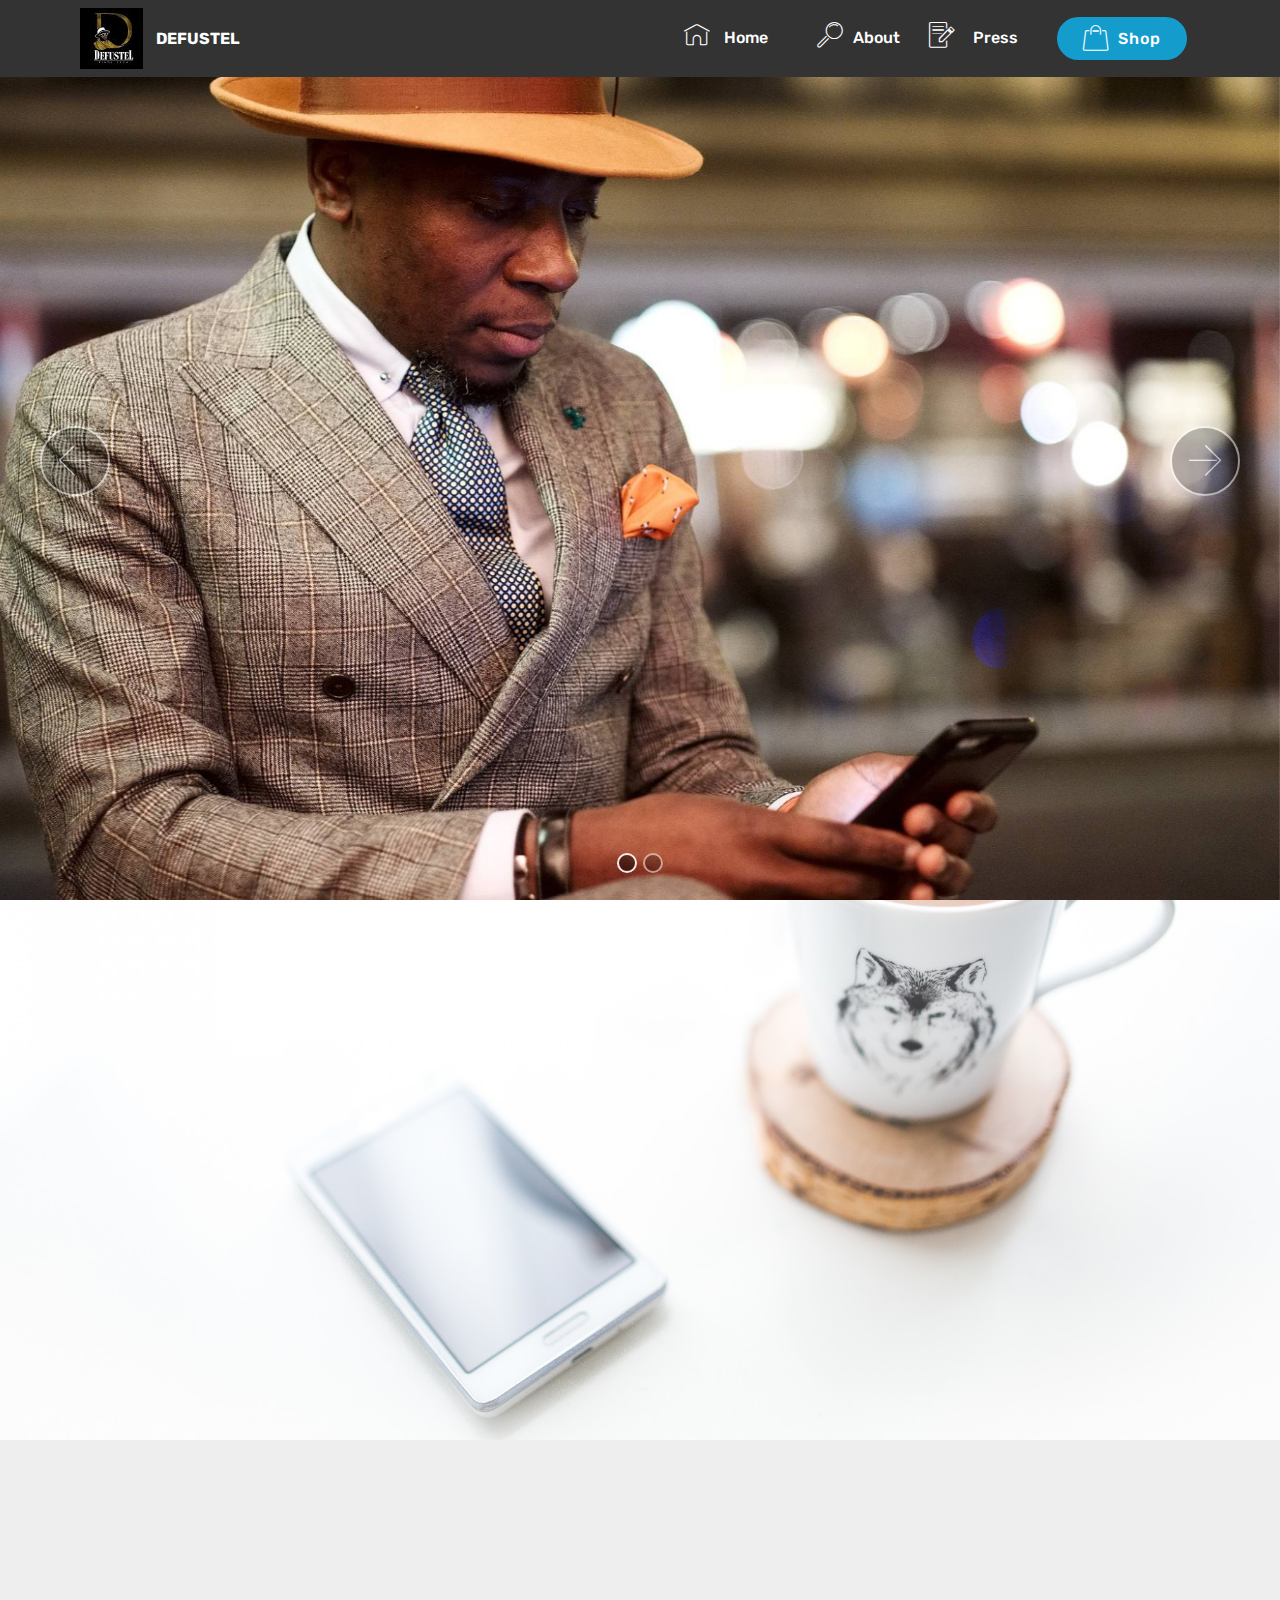
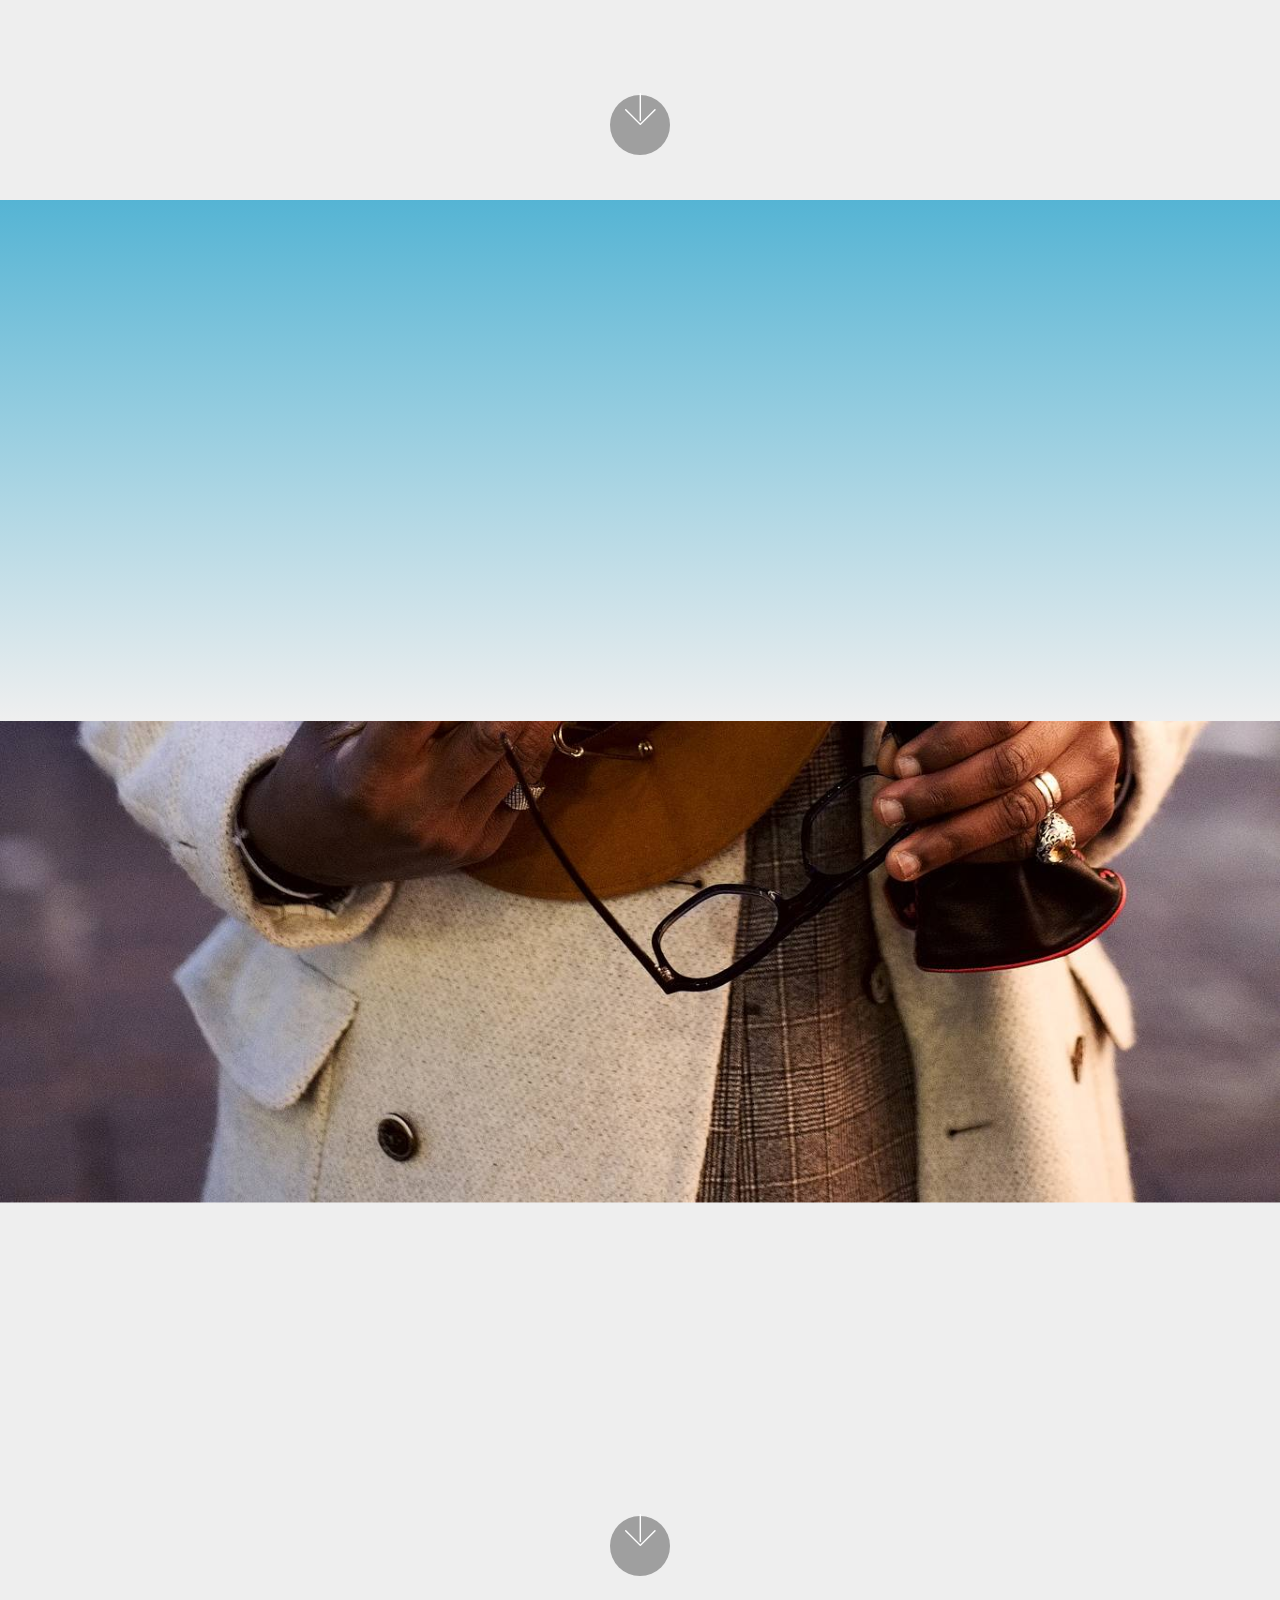
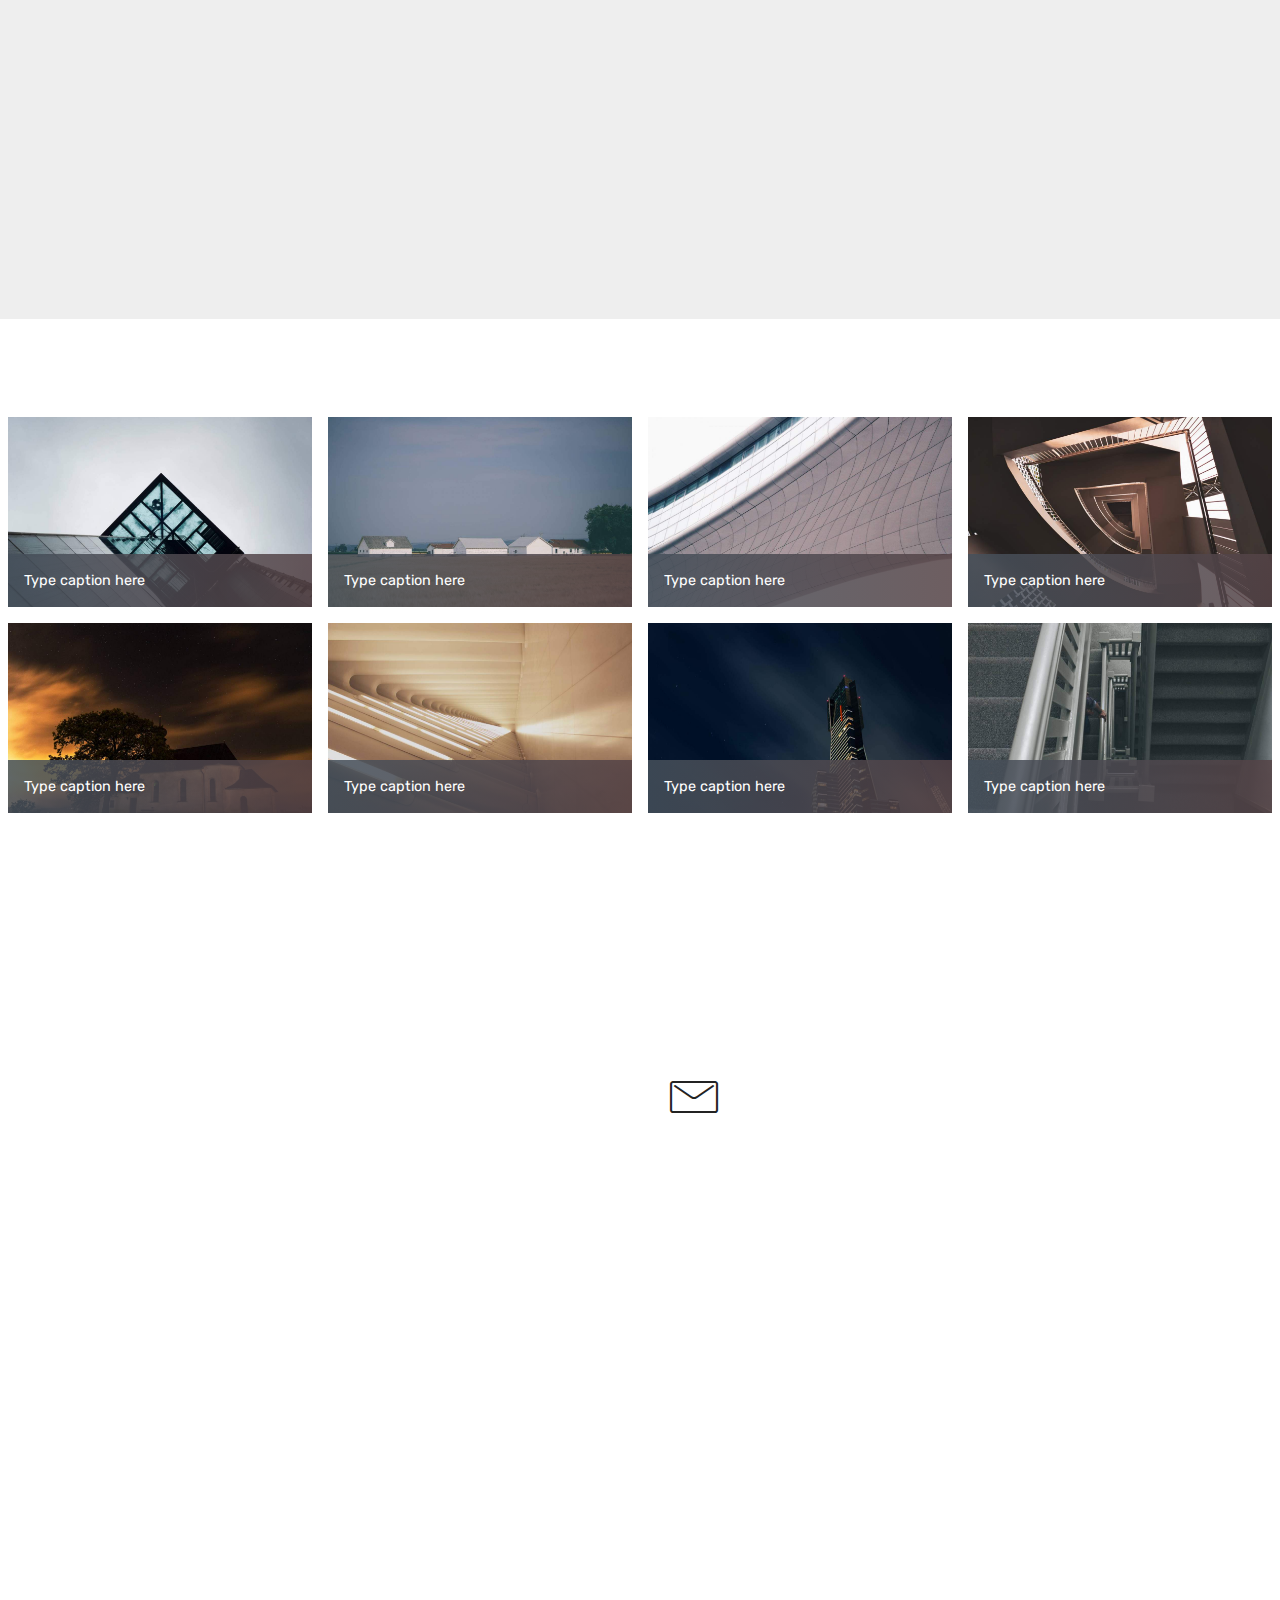
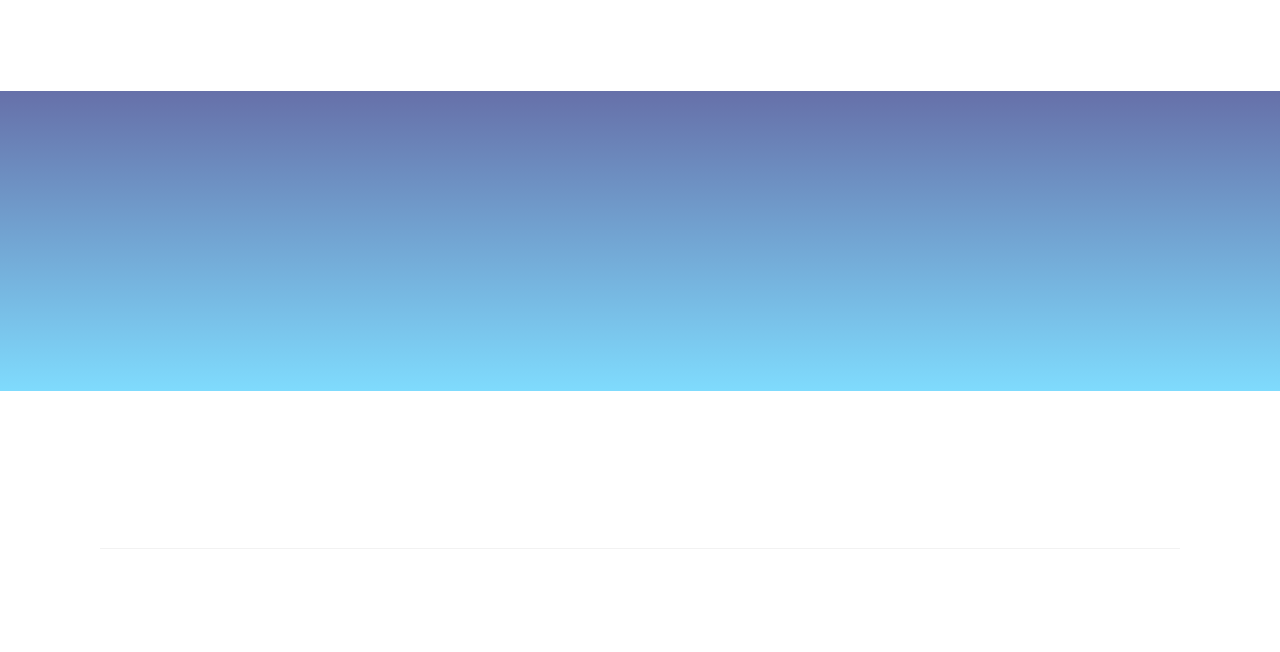
<file: index.html>
<!DOCTYPE html>
<html>
<head>
  <!-- Site made with Mobirise Website Builder v4.3.0, https://mobirise.com -->
  <meta charset="UTF-8">
  <meta http-equiv="X-UA-Compatible" content="IE=edge">
  <meta name="generator" content="Mobirise v4.3.0, mobirise.com">
  <meta name="viewport" content="width=device-width, initial-scale=1">
  <link rel="shortcut icon" href="assets/images/hqdefault2-98x94.jpg" type="image/x-icon">
  <meta name="description" content="">
  <title>Home</title>
  <link rel="stylesheet" href="assets/web/assets/mobirise-icons/mobirise-icons.css">
  <link rel="stylesheet" href="assets/tether/tether.min.css">
  <link rel="stylesheet" href="assets/bootstrap/css/bootstrap.min.css">
  <link rel="stylesheet" href="assets/bootstrap/css/bootstrap-grid.min.css">
  <link rel="stylesheet" href="assets/bootstrap/css/bootstrap-reboot.min.css">
  <link rel="stylesheet" href="assets/shopping-cart/minicart-theme.css">
  <link rel="stylesheet" href="assets/dropdown/css/style.css">
  <link rel="stylesheet" href="assets/animate.css/animate.min.css">
  <link rel="stylesheet" href="assets/socicon/css/styles.css">
  <link rel="stylesheet" href="assets/theme/css/style.css">
  <link rel="stylesheet" href="assets/mobirise-gallery/style.css">
  <link rel="stylesheet" href="assets/mobirise/css/mbr-additional.css" type="text/css">
  
  
  
</head>
<body>
<script>var shopcartSettings = {"shopcart_top_offset":120,"side_offset":20,"site_width":1150,"shopcart_icon_color":"#FFFFFF","shopcart_back_color":"#000000","shopcart_icon_size":30,"sc_count_color":"#FFFFFF","sc_count_back_color":"#F97352","sc_count_size":12,"checkout_button":"Check Out with"};</script>
<section class="menu cid-qwgPpcxnY7" once="menu" id="menu1-0" data-rv-view="936">

    

    <nav class="navbar navbar-expand beta-menu navbar-dropdown align-items-center navbar-fixed-top navbar-toggleable-sm">
        <button class="navbar-toggler navbar-toggler-right" type="button" data-toggle="collapse" data-target="#navbarSupportedContent" aria-controls="navbarSupportedContent" aria-expanded="false" aria-label="Toggle navigation">
            <div class="hamburger">
                <span></span>
                <span></span>
                <span></span>
                <span></span>
            </div>
        </button>
        <div class="menu-logo">
            <div class="navbar-brand">
                <span class="navbar-logo">
                    <a href="https://defustel.com">
                         <img src="assets/images/hqdefault2-98x94.jpg" alt="Defustel" title="" media-simple="true" style="height: 3.8rem;">
                    </a>
                </span>
                <span class="navbar-caption-wrap"><a class="navbar-caption text-white display-4" href="index.html#slider1-a">DEFUSTEL</a></span>
            </div>
        </div>
        <div class="collapse navbar-collapse" id="navbarSupportedContent">
            <ul class="navbar-nav nav-dropdown" data-app-modern-menu="true"><li class="nav-item">
                    <a class="nav-link link text-white display-4" href="https://defustel.com">
                        <span class="mbri-home mbr-iconfont mbr-iconfont-btn"></span>&nbsp;Home &nbsp; &nbsp; &nbsp;&nbsp;</a>
                </li><li class="nav-item"><a class="nav-link link text-white display-4" href="index.html#header9-b"><span class="mbri-search mbr-iconfont mbr-iconfont-btn"></span>About &nbsp;</a></li><li class="nav-item"><a class="nav-link link text-white display-4" href="https://mobirise.com"><span class="mbri-edit mbr-iconfont mbr-iconfont-btn"></span>
                        &nbsp;Press &nbsp; &nbsp;</a></li></ul>
            <div class="navbar-buttons mbr-section-btn"><a class="btn btn-sm btn-primary display-4" href="https://www.paypal.com/cgi-bin/webscr?business=salomonthiombiano%40gmail.com&cmd=_xclick&amount=1.0&item_name=Custom+Item&currency_code=USD"><span class="mbri-shopping-bag mbr-iconfont mbr-iconfont-btn"></span>
                    
                    Shop</a></div>
        </div>
    </nav>
</section>

<section class="engine"><a href="https://mobirise.co/n">bootstrap modal</a></section><section class="carousel slide cid-qwXkNGmD3G" data-interval="false" id="slider1-a" data-rv-view="938">

    

    <div class="full-screen"><div class="mbr-slider slide carousel" data-pause="true" data-keyboard="false" data-ride="carousel" data-interval="3000"><ol class="carousel-indicators"><li data-app-prevent-settings="" data-target="#slider1-a" class=" active" data-slide-to="0"></li><li data-app-prevent-settings="" data-target="#slider1-a" data-slide-to="1"></li></ol><div class="carousel-inner" role="listbox"><div class="carousel-item slider-fullscreen-image active" data-bg-video-slide="false" style="background-image: url(assets/images/alessandro-michelazzi-photography-night-102-2000x1276.jpg);"><div class="container container-slide"><div class="image_wrapper"><img src="assets/images/alessandro-michelazzi-photography-night-102-2000x1276.jpg"><div class="carousel-caption justify-content-center"><div class="col-10 align-right"></div></div></div></div></div><div class="carousel-item slider-fullscreen-image" data-bg-video-slide="false" style="background-image: url(assets/images/img-4909-2000x1333.jpg);"><div class="container container-slide"><div class="image_wrapper"><img src="assets/images/img-4909-2000x1333.jpg"><div class="carousel-caption justify-content-center"><div class="col-10 align-center"></div></div></div></div></div></div><a data-app-prevent-settings="" class="carousel-control carousel-control-prev" role="button" data-slide="prev" href="#slider1-a"><span aria-hidden="true" class="mbri-left mbr-iconfont"></span><span class="sr-only">Previous</span></a><a data-app-prevent-settings="" class="carousel-control carousel-control-next" role="button" data-slide="next" href="#slider1-a"><span aria-hidden="true" class="mbri-right mbr-iconfont"></span><span class="sr-only">Next</span></a></div></div>

</section>

<section class="header9 cid-qwXmD8orbB mbr-fullscreen mbr-parallax-background" id="header9-b" data-rv-view="947">

    

    

    <div class="container">
        <div class="media-container-column mbr-white col-md-8">
            <h1 class="mbr-section-title align-left mbr-bold pb-3 mbr-fonts-style display-1">Our Story</h1>
            <h3 class="mbr-section-subtitle align-left mbr-light pb-3 mbr-fonts-style display-2">Egerie, Influencer, Designer</h3>
            <p class="mbr-text align-left pb-3 mbr-fonts-style display-5">Contrary to popular belief, Lorem Ipsum is not simply random text. It has roots in a piece of classical Latin literature from 45 BC, making it over 2000 years old. Richard McClintock, a Latin professor at Hampden-Sydney College in Virginia, looked up one of the more obscure Latin words, consectetur, from a Lorem Ipsum passage, and going through the cites of the word in classical literature, discovered the undoubtable source. Lorem Ipsum comes from sections 1.10.32 and 1.10.33 of "de Finibus Bonorum et Malorum" (The Extremes of Good and Evil) by Cicero, written in 45 BC. This book is a treatise on the theory of ethics, very popular during the Renaissance. The first line of Lorem Ipsum, "Lorem ipsum dolor sit amet..", comes from a line in section 1.10.32.</p>
            
        </div>
    </div>

    <div class="mbr-arrow hidden-sm-down" aria-hidden="true">
        <a href="#next">
            <i class="mbri-down mbr-iconfont"></i>
        </a>
    </div>
</section>

<section class="clients cid-qwXnYemloJ" id="clients-h" data-rv-view="950">
      

    
        <div class="container mb-5">
            <div class="media-container-row">
                <div class="col-12 align-center">
                    <h2 class="mbr-section-title pb-3 mbr-fonts-style display-2">
                        Our Partners</h2>
                    <h3 class="mbr-section-subtitle mbr-light mbr-fonts-style display-5">Below are our all the brands we have collaborated with</h3>
                </div>
            </div>
        </div>

    <div class="container">
        <div class="carousel slide" data-ride="carousel" role="listbox">
            <div class="carousel-inner" data-visible="5">
                
                
                
                
                
            <div class="carousel-item ">
                    <div class="media-container-row">
                        <div class="col-md-12">
                            <div class="wrap-img ">
                                <img src="assets/images/1.png" class="img-responsive clients-img" media-simple="true">
                            </div>
                        </div>
                    </div>
                </div><div class="carousel-item ">
                    <div class="media-container-row">
                        <div class="col-md-12">
                            <div class="wrap-img ">
                                <img src="assets/images/2.png" class="img-responsive clients-img" media-simple="true">
                            </div>
                        </div>
                    </div>
                </div><div class="carousel-item ">
                    <div class="media-container-row">
                        <div class="col-md-12">
                            <div class="wrap-img ">
                                <img src="assets/images/3.png" class="img-responsive clients-img" media-simple="true">
                            </div>
                        </div>
                    </div>
                </div><div class="carousel-item ">
                    <div class="media-container-row">
                        <div class="col-md-12">
                            <div class="wrap-img ">
                                <img src="assets/images/4.png" class="img-responsive clients-img" media-simple="true">
                            </div>
                        </div>
                    </div>
                </div><div class="carousel-item ">
                    <div class="media-container-row">
                        <div class="col-md-12">
                            <div class="wrap-img ">
                                <img src="assets/images/5.png" class="img-responsive clients-img" media-simple="true">
                            </div>
                        </div>
                    </div>
                </div></div>
            <div class="carousel-controls">
                <a data-app-prevent-settings="" class="carousel-control carousel-control-prev" role="button" data-slide="prev">
                    <span aria-hidden="true" class="mbri-left mbr-iconfont"></span>
                    <span class="sr-only">Previous</span>
                </a>
                <a data-app-prevent-settings="" class="carousel-control carousel-control-next" role="button" data-slide="next">
                    <span aria-hidden="true" class="mbri-right mbr-iconfont"></span>
                    <span class="sr-only">Next</span>
                </a>
            </div>
        </div>
    </div>
</section>

<section class="cid-qwXjl9pnL4 mbr-fullscreen mbr-parallax-background" id="header2-9" data-rv-view="964">

    

    

    <div class="container align-center">
        <div class="row justify-content-md-center">
            <div class="mbr-white col-md-10">
                <h1 class="mbr-section-title mbr-bold pb-3 mbr-fonts-style display-2">Visit&nbsp;<br>The Shop</h1>
                
                
                <div class="mbr-section-btn"><a class="btn btn-md btn-secondary display-4" href="page4.html">Our Shop</a></div>
            </div>
        </div>
    </div>
    <div class="mbr-arrow hidden-sm-down" aria-hidden="true">
        <a href="#next">
            <i class="mbri-down mbr-iconfont"></i>
        </a>
    </div>
</section>

<section class="mbr-section content5 cid-qwXqwveb31 mbr-parallax-background" id="content5-k" data-rv-view="967">

    

    

    <div class="container">
        <div class="media-container-row">
            <div class="title col-12 col-md-8">
                <h2 class="align-center mbr-bold mbr-white pb-3 mbr-fonts-style display-1">Press &amp; Accolades</h2>
                <h3 class="mbr-section-subtitle align-center mbr-light mbr-white pb-3 mbr-fonts-style display-5">
                    Defustel has graced the pages of many magazines, TVs and Books.</h3>
                
                
            </div>
        </div>
    </div>
</section>

<section class="mbr-gallery mbr-slider-carousel cid-qwXqkYYU7F" id="gallery1-j" data-rv-view="970">

    

    <div>
        <div><!-- Filter --><!-- Gallery --><div class="mbr-gallery-row"><div class="mbr-gallery-layout-default"><div><div><div class="mbr-gallery-item mbr-gallery-item--p1" data-video-url="false" data-tags="Awesome"><div href="#lb-gallery1-j" data-slide-to="0" data-toggle="modal"><img src="assets/images/gallery00.jpg" alt=""><span class="icon-focus"></span><span class="mbr-gallery-title mbr-fonts-style display-7">Type caption here</span></div></div><div class="mbr-gallery-item mbr-gallery-item--p1" data-video-url="false" data-tags="Responsive"><div href="#lb-gallery1-j" data-slide-to="1" data-toggle="modal"><img src="assets/images/gallery01.jpg" alt=""><span class="icon-focus"></span><span class="mbr-gallery-title mbr-fonts-style display-7">Type caption here</span></div></div><div class="mbr-gallery-item mbr-gallery-item--p1" data-video-url="false" data-tags="Creative"><div href="#lb-gallery1-j" data-slide-to="2" data-toggle="modal"><img src="assets/images/gallery02.jpg" alt=""><span class="icon-focus"></span><span class="mbr-gallery-title mbr-fonts-style display-7">Type caption here</span></div></div><div class="mbr-gallery-item mbr-gallery-item--p1" data-video-url="false" data-tags="Animated"><div href="#lb-gallery1-j" data-slide-to="3" data-toggle="modal"><img src="assets/images/gallery03.jpg" alt=""><span class="icon-focus"></span><span class="mbr-gallery-title mbr-fonts-style display-7">Type caption here</span></div></div><div class="mbr-gallery-item mbr-gallery-item--p1" data-video-url="false" data-tags="Awesome"><div href="#lb-gallery1-j" data-slide-to="4" data-toggle="modal"><img src="assets/images/gallery04.jpg" alt=""><span class="icon-focus"></span><span class="mbr-gallery-title mbr-fonts-style display-7">Type caption here</span></div></div><div class="mbr-gallery-item mbr-gallery-item--p1" data-video-url="false" data-tags="Awesome"><div href="#lb-gallery1-j" data-slide-to="5" data-toggle="modal"><img src="assets/images/gallery05.jpg" alt=""><span class="icon-focus"></span><span class="mbr-gallery-title mbr-fonts-style display-7">Type caption here</span></div></div><div class="mbr-gallery-item mbr-gallery-item--p1" data-video-url="false" data-tags="Responsive"><div href="#lb-gallery1-j" data-slide-to="6" data-toggle="modal"><img src="assets/images/gallery06.jpg" alt=""><span class="icon-focus"></span><span class="mbr-gallery-title mbr-fonts-style display-7">Type caption here</span></div></div><div class="mbr-gallery-item mbr-gallery-item--p1" data-video-url="false" data-tags="Animated"><div href="#lb-gallery1-j" data-slide-to="7" data-toggle="modal"><img src="assets/images/gallery07.jpg" alt=""><span class="icon-focus"></span><span class="mbr-gallery-title mbr-fonts-style display-7">Type caption here</span></div></div></div></div><div class="clearfix"></div></div></div><!-- Lightbox --><div data-app-prevent-settings="" class="mbr-slider modal fade carousel slide" tabindex="-1" data-keyboard="true" data-interval="false" id="lb-gallery1-j"><div class="modal-dialog"><div class="modal-content"><div class="modal-body"><div class="carousel-inner"><div class="carousel-item active"><img src="assets/images/gallery00.jpg" alt=""></div><div class="carousel-item"><img src="assets/images/gallery01.jpg" alt=""></div><div class="carousel-item"><img src="assets/images/gallery02.jpg" alt=""></div><div class="carousel-item"><img src="assets/images/gallery03.jpg" alt=""></div><div class="carousel-item"><img src="assets/images/gallery04.jpg" alt=""></div><div class="carousel-item"><img src="assets/images/gallery05.jpg" alt=""></div><div class="carousel-item"><img src="assets/images/gallery06.jpg" alt=""></div><div class="carousel-item"><img src="assets/images/gallery07.jpg" alt=""></div></div><a class="carousel-control carousel-control-prev" role="button" data-slide="prev" href="#lb-gallery1-j"><span class="mbri-left mbr-iconfont" aria-hidden="true"></span><span class="sr-only">Previous</span></a><a class="carousel-control carousel-control-next" role="button" data-slide="next" href="#lb-gallery1-j"><span class="mbri-right mbr-iconfont" aria-hidden="true"></span><span class="sr-only">Next</span></a><a class="close" href="#" role="button" data-dismiss="modal"><span class="sr-only">Close</span></a></div></div></div></div></div>
    </div>

</section>

<section class="mbr-section form4 cid-qwXnNgU4ty" id="form4-e" data-rv-view="1005">

    

    
    <div class="container">
        <div class="row">
            <div class="col-md-6">
                <div class="google-map"><iframe frameborder="0" style="border:0" src="https://www.google.com/maps/embed/v1/place?key=AIzaSyA0Dx_boXQiwvdz8sJHoYeZNVTdoWONYkU&amp;q=place_id:ChIJn6wOs6lZwokRLKy1iqRcoKw" allowfullscreen=""></iframe></div>
            </div>
            <div class="col-md-6">
                <h2 class="pb-3 align-left mbr-fonts-style display-2">
                    Drop a Line
                </h2>
                <div>
                    <div class="icon-block pb-3">
                        <span class="icon-block__icon">
                            <span class="mbri-letter mbr-iconfont" media-simple="true"></span>
                        </span>
                        <h4 class="icon-block__title align-left mbr-fonts-style display-5">
                            Don't hesitate to contact us
                        </h4>
                    </div>
                    <div class="icon-contacts pb-3">
                        <h5 class="align-left mbr-fonts-style display-7">
                            Ready for offers and cooperation
                        </h5>
                        <p class="mbr-text align-left mbr-fonts-style display-7">
                            Phone: +1 (0) 000 0000 001 <br>
                            Email: youremail@mail.com
                        </p>
                    </div>
                </div>
                <div data-form-type="formoid">
                    <div data-form-alert="" hidden="">
                        Thanks for filling out the form!
                    </div>
                    <form class="block mbr-form" action="https://mobirise.com/" method="post" data-form-title="Mobirise Form"><input type="hidden" data-form-email="true" value="Vc6/qds76KjECBg4CnK3RbYrnl07qidXnMS1/h0E4Ws6u5cmc+hchFKOQ7XY2kNFD1A9XwOmpH0/9J2m6BBE4ItTLhGmpr77L1kpBJ9GmOMk+K1n46Y9Bwp4/ztvEnjM">
                        <div class="row">
                            <div class="col-md-6 multi-horizontal" data-for="name">
                                <input type="text" class="form-control input" name="name" data-form-field="Name" placeholder="Your Name" required="" id="name-form4-e">
                            </div>
                            <div class="col-md-6 multi-horizontal" data-for="phone">
                                <input type="text" class="form-control input" name="phone" data-form-field="Phone" placeholder="Phone" required="" id="phone-form4-e">
                            </div>
                            <div class="col-md-12" data-for="email">
                                <input type="text" class="form-control input" name="email" data-form-field="Email" placeholder="Email" required="" id="email-form4-e">
                            </div>
                            <div class="col-md-12" data-for="message">
                                <textarea class="form-control input" name="message" rows="3" data-form-field="Message" placeholder="Message" style="resize:none" id="message-form4-e"></textarea>
                            </div>
                            <div class="input-group-btn col-md-12" style="margin-top: 10px;">
                                <button href="" type="submit" class="btn btn-primary btn-form display-4">SEND MESSAGE</button>
                            </div>
                        </div>
                    </form>
                </div>
            </div>
        </div>
    </div>
</section>

<section class="cid-qwXnTUKbab" id="social-buttons2-g" data-rv-view="1008">

    

    

    <div class="container">
        <div class="media-container-row">
            <div class="col-md-8 align-center">
                <h2 class="pb-3 mbr-fonts-style display-2">
                    FOLLOW US!
                </h2>
                <div class="social-list pl-0 mb-0">
                    <a href="https://twitter.com/ducdubois" target="_blank">
                        <span class="px-2 mbr-iconfont mbr-iconfont-social socicon-twitter socicon" media-simple="true"></span>
                    </a>
                    <a href="https://www.facebook.com/DefFashionStyle/" target="_blank">
                        <span class="px-2 mbr-iconfont mbr-iconfont-social socicon-facebook socicon" media-simple="true"></span>
                    </a>
                    <a href="https://instagram.com/defustel" target="_blank">
                        <span class="px-2 mbr-iconfont mbr-iconfont-social socicon-instagram socicon" media-simple="true"></span>
                    </a>
                    <a href="https://www.youtube.com/c/mobirise" target="_blank">
                        
                    </a>
                    <a href="https://plus.google.com/u/0/+Mobirise" target="_blank">
                        
                    </a>
                    <a href="https://www.behance.net/Mobirise" target="_blank">
                        
                    </a>
                </div>
            </div>
        </div>
    </div>
</section>

<section class="cid-qwXoMBwgKL" id="footer5-i" data-rv-view="1011">

    

    

    <div class="container">
        <div class="media-container-row">
            <div class="col-md-3">
                <div class="media-wrap">
                    <a href="https://defustel.com/">
                       <img src="assets/images/hqdefault-168x94.jpg" alt="defustel" title="defustel logo" media-simple="true">
                    </a>
                </div>
            </div>
            <div class="col-md-9">
                <p class="mbr-text align-right links mbr-fonts-style display-7">
                    <a href="#top" class="text-black">ABOUT</a> &nbsp;&nbsp;&nbsp;&nbsp;
<a href="index.html#gallery1-j" class="text-black">PRESS</a> &nbsp;&nbsp;&nbsp; &nbsp;<a href="index.html#form4-e" class="text-black">CONTACT</a>
                </p>
            </div>
        </div>
        <div class="footer-lower">
            <div class="media-container-row">
                <div class="col-md-12">
                    <hr>
                </div>
            </div>
            <div class="media-container-row mbr-white">
                <div class="col-md-6 copyright">
                    <p class="mbr-text mbr-fonts-style display-7">
                        © Copyright 2017 Defustel Njdoko - All Rights Reserved
                    </p>
                </div>
                <div class="col-md-6">
                    
                </div>
            </div>
        </div>
    </div>
</section>


  <script src="assets/web/assets/jquery/jquery.min.js"></script>
  <script src="assets/popper/popper.min.js"></script>
  <script src="assets/tether/tether.min.js"></script>
  <script src="assets/bootstrap/js/bootstrap.min.js"></script>
  <script src="assets/smooth-scroll/smooth-scroll.js"></script>
  <script src="assets/shopping-cart/minicart.js"></script>
  <script src="assets/shopping-cart/jquery.easing.min.js"></script>
  <script src="assets/shopping-cart/minicart-customizer.js"></script>
  <script src="assets/dropdown/js/script.min.js"></script>
  <script src="assets/touch-swipe/jquery.touch-swipe.min.js"></script>
  <script src="assets/viewport-checker/jquery.viewportchecker.js"></script>
  <script src="assets/jquery-mb-vimeo_player/jquery.mb.vimeo_player.js"></script>
  <script src="assets/social-likes/social-likes.js"></script>
  <script src="assets/bootstrap-carousel-swipe/bootstrap-carousel-swipe.js"></script>
  <script src="assets/jarallax/jarallax.min.js"></script>
  <script src="assets/masonry/masonry.pkgd.min.js"></script>
  <script src="assets/imagesloaded/imagesloaded.pkgd.min.js"></script>
  <script src="assets/jquery-mb-ytplayer/jquery.mb.ytplayer.min.js"></script>
  <script src="assets/theme/js/script.js"></script>
  <script src="assets/mobirise-gallery/player.min.js"></script>
  <script src="assets/mobirise-gallery/script.js"></script>
  <script src="assets/mobirise-slider-video/script.js"></script>
  <script src="assets/formoid/formoid.min.js"></script>
  
  
  <input name="animation" type="hidden">
  </body>
</html>
</file>
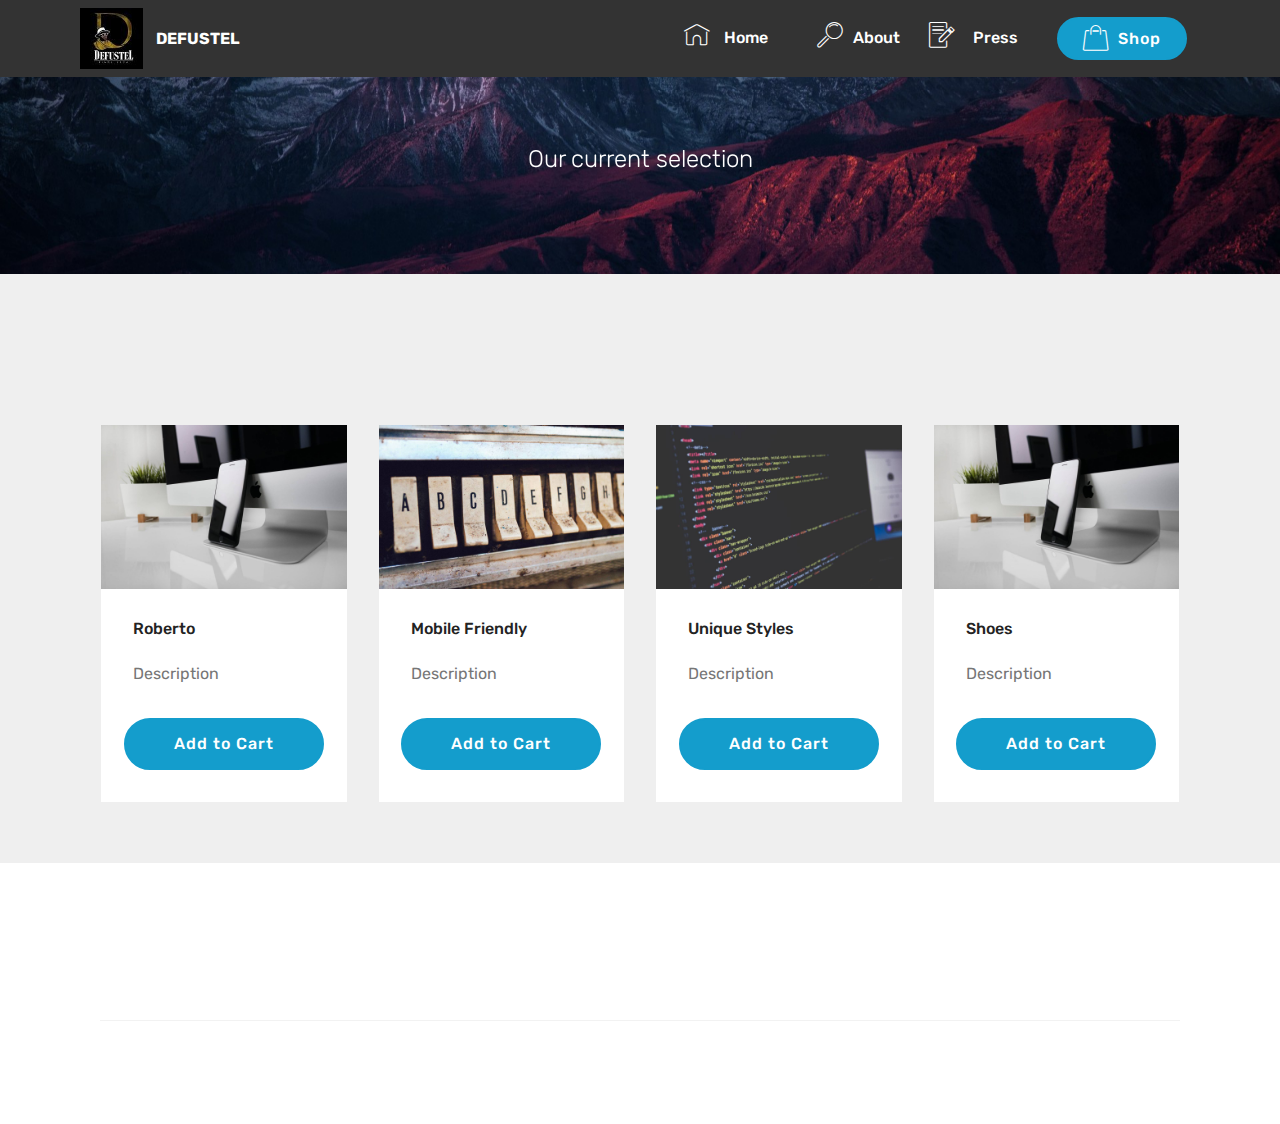
<file: page4.html>
<!DOCTYPE html>
<html>
<head>
  <!-- Site made with Mobirise Website Builder v4.3.0, https://mobirise.com -->
  <meta charset="UTF-8">
  <meta http-equiv="X-UA-Compatible" content="IE=edge">
  <meta name="generator" content="Mobirise v4.3.0, mobirise.com">
  <meta name="viewport" content="width=device-width, initial-scale=1">
  <link rel="shortcut icon" href="assets/images/hqdefault2-98x94.jpg" type="image/x-icon">
  <meta name="description" content="Web Builder Description">
  <title>Shop</title>
  <link rel="stylesheet" href="assets/web/assets/mobirise-icons/mobirise-icons.css">
  <link rel="stylesheet" href="assets/tether/tether.min.css">
  <link rel="stylesheet" href="assets/bootstrap/css/bootstrap.min.css">
  <link rel="stylesheet" href="assets/bootstrap/css/bootstrap-grid.min.css">
  <link rel="stylesheet" href="assets/bootstrap/css/bootstrap-reboot.min.css">
  <link rel="stylesheet" href="assets/shopping-cart/minicart-theme.css">
  <link rel="stylesheet" href="assets/socicon/css/styles.css">
  <link rel="stylesheet" href="assets/animate.css/animate.min.css">
  <link rel="stylesheet" href="assets/dropdown/css/style.css">
  <link rel="stylesheet" href="assets/theme/css/style.css">
  <link rel="stylesheet" href="assets/mobirise/css/mbr-additional.css" type="text/css">
  
  
  
</head>
<body>
<script>var shopcartSettings = {"shopcart_top_offset":120,"side_offset":20,"site_width":1150,"shopcart_icon_color":"#FFFFFF","shopcart_back_color":"#000000","shopcart_icon_size":30,"sc_count_color":"#FFFFFF","sc_count_back_color":"#F97352","sc_count_size":12,"checkout_button":"Check Out with"};</script>
<section class="menu cid-qwgPpcxnY7" once="menu" id="menu1-6" data-rv-view="1014">

    

    <nav class="navbar navbar-expand beta-menu navbar-dropdown align-items-center navbar-fixed-top navbar-toggleable-sm">
        <button class="navbar-toggler navbar-toggler-right" type="button" data-toggle="collapse" data-target="#navbarSupportedContent" aria-controls="navbarSupportedContent" aria-expanded="false" aria-label="Toggle navigation">
            <div class="hamburger">
                <span></span>
                <span></span>
                <span></span>
                <span></span>
            </div>
        </button>
        <div class="menu-logo">
            <div class="navbar-brand">
                <span class="navbar-logo">
                    <a href="https://defustel.com">
                         <img src="assets/images/hqdefault2-98x94.jpg" alt="Defustel" title="" media-simple="true" style="height: 3.8rem;">
                    </a>
                </span>
                <span class="navbar-caption-wrap"><a class="navbar-caption text-white display-4" href="index.html#slider1-a">DEFUSTEL</a></span>
            </div>
        </div>
        <div class="collapse navbar-collapse" id="navbarSupportedContent">
            <ul class="navbar-nav nav-dropdown" data-app-modern-menu="true"><li class="nav-item">
                    <a class="nav-link link text-white display-4" href="https://defustel.com">
                        <span class="mbri-home mbr-iconfont mbr-iconfont-btn"></span>&nbsp;Home &nbsp; &nbsp; &nbsp;&nbsp;</a>
                </li><li class="nav-item"><a class="nav-link link text-white display-4" href="index.html#header9-b"><span class="mbri-search mbr-iconfont mbr-iconfont-btn"></span>About &nbsp;</a></li><li class="nav-item"><a class="nav-link link text-white display-4" href="https://mobirise.com"><span class="mbri-edit mbr-iconfont mbr-iconfont-btn"></span>
                        &nbsp;Press &nbsp; &nbsp;</a></li></ul>
            <div class="navbar-buttons mbr-section-btn"><a class="btn btn-sm btn-primary display-4" href="https://www.paypal.com/cgi-bin/webscr?business=salomonthiombiano%40gmail.com&cmd=_xclick&amount=1.0&item_name=Custom+Item&currency_code=USD"><span class="mbri-shopping-bag mbr-iconfont mbr-iconfont-btn"></span>
                    
                    Shop</a></div>
        </div>
    </nav>
</section>

<section class="engine"><a href="https://mobirise.co/f">bootstrap builder</a></section><section class="mbr-section content5 cid-qwXs5yIeT7 mbr-parallax-background" id="content5-m" data-rv-view="1016">

    

    

    <div class="container">
        <div class="media-container-row">
            <div class="title col-12 col-md-8">
                <h2 class="align-center mbr-bold mbr-white pb-3 mbr-fonts-style display-1"></h2>
                <h3 class="mbr-section-subtitle align-center mbr-light mbr-white pb-3 mbr-fonts-style display-5">
                    Our current selection</h3>
                
                
            </div>
        </div>
    </div>
</section>

<section class="features3 cid-qwXrPV0gUI" id="features3-l" data-rv-view="1019">

    

    
    <div class="container">
        <div class="media-container-row">
            <div class="card p-3 col-12 col-md-6 col-lg-3">
                <div class="card-wrapper">
                    <div class="card-img">
                        <img src="assets/images/01.jpg" alt="Mobirise" media-simple="true">
                    </div>
                    <div class="card-box">
                        <h4 class="card-title mbr-fonts-style display-7">
                            Roberto</h4>
                        <p class="mbr-text mbr-fonts-style display-7">
                            Description</p>
                    </div>
                    <div class="mbr-section-btn text-center"><a href="https://www.paypal.com/cgi-bin/webscr?business=salomonthiombiano%40gmail.com&cmd=_cart&amount=100&item_name=Custom+Item&currency_code=USD" class="btn btn-primary display-4">
                            Add to Cart</a></div>
                </div>
            </div>

            <div class="card p-3 col-12 col-md-6 col-lg-3">
                <div class="card-wrapper">
                    <div class="card-img">
                        <img src="assets/images/02.jpg" alt="Mobirise" media-simple="true">
                    </div>
                    <div class="card-box">
                        <h4 class="card-title mbr-fonts-style display-7">
                            Mobile Friendly
                        </h4>
                        <p class="mbr-text mbr-fonts-style display-7">
                            Description</p>
                    </div>
                    <div class="mbr-section-btn text-center"><a href="https://www.paypal.com/cgi-bin/webscr?business=salomonthiombiano%40gmail.com&cmd=_cart&amount=1.0&item_name=Custom+Item&currency_code=USD" class="btn btn-primary display-4">
                            Add to Cart</a></div>
                </div>
            </div>

            <div class="card p-3 col-12 col-md-6 col-lg-3">
                <div class="card-wrapper">
                    <div class="card-img">
                        <img src="assets/images/03.jpg" alt="Mobirise" media-simple="true">
                    </div>
                    <div class="card-box">
                        <h4 class="card-title mbr-fonts-style display-7">
                            Unique Styles
                        </h4>
                        <p class="mbr-text mbr-fonts-style display-7">
                            Description</p>
                    </div>
                    <div class="mbr-section-btn text-center"><a href="https://www.paypal.com/cgi-bin/webscr?business=salomonthiombiano%40gmail.com&cmd=_cart&amount=1.0&item_name=Custom+Item&currency_code=USD" class="btn btn-primary display-4">Add to Cart</a></div>
                </div>
            </div>

            <div class="card p-3 col-12 col-md-6 col-lg-3">
                <div class="card-wrapper">
                    <div class="card-img">
                        <img src="assets/images/01.jpg" alt="Mobirise" media-simple="true">
                    </div>
                    <div class="card-box">
                        <h4 class="card-title mbr-fonts-style display-7">Shoes</h4>
                        <p class="mbr-text mbr-fonts-style display-7">
                           Description</p>
                    </div>
                    <div class="mbr-section-btn text-center"><a href="https://www.paypal.com/cgi-bin/webscr?business=salomonthiombiano%40gmail.com&cmd=_cart&amount=1.0&item_name=Custom+Item&currency_code=USD" class="btn btn-primary display-4">Add to Cart</a></div>
                </div>
            </div>
        </div>
    </div>
</section>

<section class="cid-qwXtWECHMN" id="footer5-n" data-rv-view="1022">

    

    

    <div class="container">
        <div class="media-container-row">
            <div class="col-md-3">
                <div class="media-wrap">
                    <a href="https://defustel.com/">
                       <img src="assets/images/hqdefault-168x94.jpg" alt="defustel" title="defustel logo" media-simple="true">
                    </a>
                </div>
            </div>
            <div class="col-md-9">
                <p class="mbr-text align-right links mbr-fonts-style display-7">
                    <a href="index.html#header9-b" class="text-black">ABOUT</a> &nbsp;&nbsp;&nbsp;&nbsp;
<a href="index.html#gallery1-j" class="text-black">PRESS</a> &nbsp;&nbsp;&nbsp;&nbsp;&nbsp;<a href="index.html#form4-e" class="text-black">CONTACT</a>
                </p>
            </div>
        </div>
        <div class="footer-lower">
            <div class="media-container-row">
                <div class="col-md-12">
                    <hr>
                </div>
            </div>
            <div class="media-container-row mbr-white">
                <div class="col-md-6 copyright">
                    <p class="mbr-text mbr-fonts-style display-7">
                        © Copyright 2017 Defustel Njdoko - All Rights Reserved
                    </p>
                </div>
                <div class="col-md-6">
                    
                </div>
            </div>
        </div>
    </div>
</section>


  <script src="assets/web/assets/jquery/jquery.min.js"></script>
  <script src="assets/popper/popper.min.js"></script>
  <script src="assets/tether/tether.min.js"></script>
  <script src="assets/bootstrap/js/bootstrap.min.js"></script>
  <script src="assets/smooth-scroll/smooth-scroll.js"></script>
  <script src="assets/shopping-cart/minicart.js"></script>
  <script src="assets/shopping-cart/jquery.easing.min.js"></script>
  <script src="assets/shopping-cart/minicart-customizer.js"></script>
  <script src="assets/touch-swipe/jquery.touch-swipe.min.js"></script>
  <script src="assets/viewport-checker/jquery.viewportchecker.js"></script>
  <script src="assets/jarallax/jarallax.min.js"></script>
  <script src="assets/dropdown/js/script.min.js"></script>
  <script src="assets/theme/js/script.js"></script>
  
  
  <input name="animation" type="hidden">
  </body>
</html>
</file>
<file: assets/web/assets/mobirise-icons/mobirise-icons.css>
@font-face {
  font-family: 'MobiriseIcons';
  src:  url('mobirise-icons.eot?spat4u');
  src:  url('mobirise-icons.eot?spat4u#iefix') format('embedded-opentype'),
    url('mobirise-icons.ttf?spat4u') format('truetype'),
    url('mobirise-icons.woff?spat4u') format('woff'),
    url('mobirise-icons.svg?spat4u#MobiriseIcons') format('svg');
  font-weight: normal;
  font-style: normal;
}

[class^="mbri-"], [class*=" mbri-"] {
  /* use !important to prevent issues with browser extensions that change fonts */
  font-family: MobiriseIcons !important;
  speak: none;
  font-style: normal;
  font-weight: normal;
  font-variant: normal;
  text-transform: none;
  line-height: 1;

  /* Better Font Rendering =========== */
  -webkit-font-smoothing: antialiased;
  -moz-osx-font-smoothing: grayscale;
}

.mbri-add-submenu:before {
  content: "\e900";
}
.mbri-alert:before {
  content: "\e901";
}
.mbri-align-center:before {
  content: "\e902";
}
.mbri-align-justify:before {
  content: "\e903";
}
.mbri-align-left:before {
  content: "\e904";
}
.mbri-align-right:before {
  content: "\e905";
}
.mbri-android:before {
  content: "\e906";
}
.mbri-apple:before {
  content: "\e907";
}
.mbri-arrow-down:before {
  content: "\e908";
}
.mbri-arrow-next:before {
  content: "\e909";
}
.mbri-arrow-prev:before {
  content: "\e90a";
}
.mbri-arrow-up:before {
  content: "\e90b";
}
.mbri-bold:before {
  content: "\e90c";
}
.mbri-bookmark:before {
  content: "\e90d";
}
.mbri-bootstrap:before {
  content: "\e90e";
}
.mbri-briefcase:before {
  content: "\e90f";
}
.mbri-browse:before {
  content: "\e910";
}
.mbri-bulleted-list:before {
  content: "\e911";
}
.mbri-calendar:before {
  content: "\e912";
}
.mbri-camera:before {
  content: "\e913";
}
.mbri-cart-add:before {
  content: "\e914";
}
.mbri-cart-full:before {
  content: "\e915";
}
.mbri-cash:before {
  content: "\e916";
}
.mbri-change-style:before {
  content: "\e917";
}
.mbri-chat:before {
  content: "\e918";
}
.mbri-clock:before {
  content: "\e919";
}
.mbri-close:before {
  content: "\e91a";
}
.mbri-cloud:before {
  content: "\e91b";
}
.mbri-code:before {
  content: "\e91c";
}
.mbri-contact-form:before {
  content: "\e91d";
}
.mbri-credit-card:before {
  content: "\e91e";
}
.mbri-cursor-click:before {
  content: "\e91f";
}
.mbri-cust-feedback:before {
  content: "\e920";
}
.mbri-database:before {
  content: "\e921";
}
.mbri-delivery:before {
  content: "\e922";
}
.mbri-desktop:before {
  content: "\e923";
}
.mbri-devices:before {
  content: "\e924";
}
.mbri-down:before {
  content: "\e925";
}
.mbri-download:before {
  content: "\e989";
}
.mbri-drag-n-drop:before {
  content: "\e927";
}
.mbri-drag-n-drop2:before {
  content: "\e928";
}
.mbri-edit:before {
  content: "\e929";
}
.mbri-edit2:before {
  content: "\e92a";
}
.mbri-error:before {
  content: "\e92b";
}
.mbri-extension:before {
  content: "\e92c";
}
.mbri-features:before {
  content: "\e92d";
}
.mbri-file:before {
  content: "\e92e";
}
.mbri-flag:before {
  content: "\e92f";
}
.mbri-folder:before {
  content: "\e930";
}
.mbri-gift:before {
  content: "\e931";
}
.mbri-github:before {
  content: "\e932";
}
.mbri-globe:before {
  content: "\e933";
}
.mbri-globe-2:before {
  content: "\e934";
}
.mbri-growing-chart:before {
  content: "\e935";
}
.mbri-hearth:before {
  content: "\e936";
}
.mbri-help:before {
  content: "\e937";
}
.mbri-home:before {
  content: "\e938";
}
.mbri-hot-cup:before {
  content: "\e939";
}
.mbri-idea:before {
  content: "\e93a";
}
.mbri-image-gallery:before {
  content: "\e93b";
}
.mbri-image-slider:before {
  content: "\e93c";
}
.mbri-info:before {
  content: "\e93d";
}
.mbri-italic:before {
  content: "\e93e";
}
.mbri-key:before {
  content: "\e93f";
}
.mbri-laptop:before {
  content: "\e940";
}
.mbri-layers:before {
  content: "\e941";
}
.mbri-left-right:before {
  content: "\e942";
}
.mbri-left:before {
  content: "\e943";
}
.mbri-letter:before {
  content: "\e944";
}
.mbri-like:before {
  content: "\e945";
}
.mbri-link:before {
  content: "\e946";
}
.mbri-lock:before {
  content: "\e947";
}
.mbri-login:before {
  content: "\e948";
}
.mbri-logout:before {
  content: "\e949";
}
.mbri-magic-stick:before {
  content: "\e94a";
}
.mbri-map-pin:before {
  content: "\e94b";
}
.mbri-menu:before {
  content: "\e94c";
}
.mbri-mobile:before {
  content: "\e94d";
}
.mbri-mobile2:before {
  content: "\e94e";
}
.mbri-mobirise:before {
  content: "\e94f";
}
.mbri-more-horizontal:before {
  content: "\e950";
}
.mbri-more-vertical:before {
  content: "\e951";
}
.mbri-music:before {
  content: "\e952";
}
.mbri-new-file:before {
  content: "\e953";
}
.mbri-numbered-list:before {
  content: "\e954";
}
.mbri-opened-folder:before {
  content: "\e955";
}
.mbri-pages:before {
  content: "\e956";
}
.mbri-paper-plane:before {
  content: "\e957";
}
.mbri-paperclip:before {
  content: "\e958";
}
.mbri-photo:before {
  content: "\e959";
}
.mbri-photos:before {
  content: "\e95a";
}
.mbri-pin:before {
  content: "\e95b";
}
.mbri-play:before {
  content: "\e95c";
}
.mbri-plus:before {
  content: "\e95d";
}
.mbri-preview:before {
  content: "\e95e";
}
.mbri-print:before {
  content: "\e95f";
}
.mbri-protect:before {
  content: "\e960";
}
.mbri-question:before {
  content: "\e961";
}
.mbri-quote-left:before {
  content: "\e962";
}
.mbri-quote-right:before {
  content: "\e963";
}
.mbri-refresh:before {
  content: "\e964";
}
.mbri-responsive:before {
  content: "\e965";
}
.mbri-right:before {
  content: "\e966";
}
.mbri-rocket:before {
  content: "\e967";
}
.mbri-sad-face:before {
  content: "\e968";
}
.mbri-sale:before {
  content: "\e969";
}
.mbri-save:before {
  content: "\e96a";
}
.mbri-search:before {
  content: "\e96b";
}
.mbri-setting:before {
  content: "\e96c";
}
.mbri-setting2:before {
  content: "\e96d";
}
.mbri-setting3:before {
  content: "\e96e";
}
.mbri-share:before {
  content: "\e96f";
}
.mbri-shopping-bag:before {
  content: "\e970";
}
.mbri-shopping-basket:before {
  content: "\e971";
}
.mbri-shopping-cart:before {
  content: "\e972";
}
.mbri-sites:before {
  content: "\e973";
}
.mbri-smile-face:before {
  content: "\e974";
}
.mbri-speed:before {
  content: "\e975";
}
.mbri-star:before {
  content: "\e976";
}
.mbri-success:before {
  content: "\e977";
}
.mbri-sun:before {
  content: "\e978";
}
.mbri-sun2:before {
  content: "\e979";
}
.mbri-tablet:before {
  content: "\e97a";
}
.mbri-tablet-vertical:before {
  content: "\e97b";
}
.mbri-target:before {
  content: "\e97c";
}
.mbri-timer:before {
  content: "\e97d";
}
.mbri-to-ftp:before {
  content: "\e97e";
}
.mbri-to-local-drive:before {
  content: "\e97f";
}
.mbri-touch-swipe:before {
  content: "\e980";
}
.mbri-touch:before {
  content: "\e981";
}
.mbri-trash:before {
  content: "\e982";
}
.mbri-underline:before {
  content: "\e983";
}
.mbri-unlink:before {
  content: "\e984";
}
.mbri-unlock:before {
  content: "\e985";
}
.mbri-up-down:before {
  content: "\e986";
}
.mbri-up:before {
  content: "\e987";
}
.mbri-update:before {
  content: "\e988";
}
.mbri-upload:before {
 content: "\e926"; 
}
.mbri-user:before {
  content: "\e98a";
}
.mbri-user2:before {
  content: "\e98b";
}
.mbri-users:before {
  content: "\e98c";
}
.mbri-video:before {
  content: "\e98d";
}
.mbri-video-play:before {
  content: "\e98e";
}
.mbri-watch:before {
  content: "\e98f";
}
.mbri-website-theme:before {
  content: "\e990";
}
.mbri-wifi:before {
  content: "\e991";
}
.mbri-windows:before {
  content: "\e992";
}
.mbri-zoom-out:before {
  content: "\e993";
}
.mbri-redo:before {
  content: "\e994";
}
.mbri-undo:before {
  content: "\e995";
}
</file>
<file: assets/shopping-cart/minicart-theme.css>
@font-face {
   font-family: 'ShoppingCart';
    src:  url('shoppingcart.eot');
    src:  url('shoppingcart.eot#iefix') format('embedded-opentype'),
          url('shoppingcart.ttf') format('truetype'),
          url('shoppingcart.woff') format('woff'),
          url('shoppingcart.svg#icomoon') format('svg');
    font-weight: normal;
    font-style: normal;
}
/* 
  font was generated with iconmoon
*/

.shoppingcart-icons.icon-local_grocery_store:before {
    content: "\e1df";
}
.shoppingcart-icons.icon-card_giftcard:before {
    content: "\e308";
}

#PPMiniCart {
  z-index: 3000; }

#PPMiniCart .minicart-subtotal{
      right: 10px;
      left: auto !important;
}
.shoppingcart-icons {
  font-family: 'ShoppingCart';
  font-weight: normal;
  font-style: normal;
  font-size: 24px;
  line-height: 1;
  letter-spacing: normal;
  text-transform: none;
  display: inline-block;
  white-space: nowrap;
  word-wrap: normal;
  direction: ltr;
  -webkit-font-feature-settings: 'liga';
  -webkit-font-smoothing: antialiased; }

#mc-shopcart {
  position: fixed;
  z-index: 105;
  display: block;
  font-size: 50px;
  padding: 10px;
  color: black;
  border-radius: 50%;
  background-color: rgba(250, 250, 250, 0.95); }
  #mc-shopcart span#mc-shopcart-qty {
    font: 300 12px sans-serif;
    position: absolute;
    top: 2px;
    right: -5px;
    padding: 3px 7px;
    white-space: nowrap;
    color: #fff;
    border-radius: 10px;
    background-color: #05a; }
    #mc-shopcart span#mc-shopcart-qty:empty {
      display: none; }

#giftcard-to-shopcart {
  border-radius: 50%;
  padding: 3px;
  position: absolute;
  z-index: 1000; }
</file>
<file: assets/dropdown/css/style.css>
.navbar-dropdown {
  left: 0;
  padding: 0;
  position: absolute;
  right: 0;
  top: 0;
  transition: all 0.45s ease;
  z-index: 1030;
  background: #282828; }
  .navbar-dropdown .navbar-logo {
    margin-right: 0.8rem;
    transition: margin 0.3s ease-in-out;
    vertical-align: middle; }
    .navbar-dropdown .navbar-logo img {
      height: 3.125rem;
      transition: all 0.3s ease-in-out; }
    .navbar-dropdown .navbar-logo.mbr-iconfont {
      font-size: 3.125rem;
      line-height: 3.125rem; }
  .navbar-dropdown .navbar-caption {
    font-weight: 700;
    white-space: normal;
    vertical-align: -4px;
    line-height: 3.125rem !important; }
    .navbar-dropdown .navbar-caption, .navbar-dropdown .navbar-caption:hover {
      color: inherit;
      text-decoration: none; }
  .navbar-dropdown .mbr-iconfont + .navbar-caption {
    vertical-align: -1px; }
  .navbar-dropdown.navbar-fixed-top {
    position: fixed; }
  .navbar-dropdown .navbar-brand span {
    vertical-align: -4px; }
  .navbar-dropdown.bg-color.transparent {
    background: none; }
  .navbar-dropdown.navbar-short .navbar-brand {
    padding: 0.625rem 0; }
    .navbar-dropdown.navbar-short .navbar-brand span {
      vertical-align: -1px; }
  .navbar-dropdown.navbar-short .navbar-caption {
    line-height: 2.375rem !important;
    vertical-align: -2px; }
  .navbar-dropdown.navbar-short .navbar-logo {
    margin-right: 0.5rem; }
    .navbar-dropdown.navbar-short .navbar-logo img {
      height: 2.375rem; }
    .navbar-dropdown.navbar-short .navbar-logo.mbr-iconfont {
      font-size: 2.375rem;
      line-height: 2.375rem; }
  .navbar-dropdown.navbar-short .mbr-table-cell {
    height: 3.625rem; }
  .navbar-dropdown .navbar-close {
    left: 0.6875rem;
    position: fixed;
    top: 0.75rem;
    z-index: 1000; }
  .navbar-dropdown .hamburger-icon {
    content: "";
    display: inline-block;
    vertical-align: middle;
    width: 16px;
    -webkit-box-shadow: 0 -6px 0 1px #282828,0 0 0 1px #282828,0 6px 0 1px #282828;
    -moz-box-shadow: 0 -6px 0 1px #282828,0 0 0 1px #282828,0 6px 0 1px #282828;
    box-shadow: 0 -6px 0 1px #282828,0 0 0 1px #282828,0 6px 0 1px #282828; }

.dropdown-menu .dropdown-toggle[data-toggle="dropdown-submenu"]::after {
  border-bottom: 0.35em solid transparent;
  border-left: 0.35em solid;
  border-right: 0;
  border-top: 0.35em solid transparent;
  margin-left: 0.3rem; }

.dropdown-menu .dropdown-item:focus {
  outline: 0; }

.nav-dropdown {
  font-size: 0.75rem;
  font-weight: 500;
  height: auto !important; }
  .nav-dropdown .nav-btn {
    padding-left: 1rem; }
  .nav-dropdown .link {
    margin: .667em 1.667em;
    font-weight: 500;
    padding: 0;
    transition: color .2s ease-in-out; }
    .nav-dropdown .link.dropdown-toggle {
      margin-right: 2.583em; }
      .nav-dropdown .link.dropdown-toggle::after {
        margin-left: .25rem;
        border-top: 0.35em solid;
        border-right: 0.35em solid transparent;
        border-left: 0.35em solid transparent;
        border-bottom: 0; }
      .nav-dropdown .link.dropdown-toggle[aria-expanded="true"] {
        margin: 0;
        padding: 0.667em 3.263em  0.667em 1.667em; }
  .nav-dropdown .link::after,
  .nav-dropdown .dropdown-item::after {
    color: inherit; }
  .nav-dropdown .btn {
    font-size: 0.75rem;
    font-weight: 700;
    letter-spacing: 0;
    margin-bottom: 0;
    padding-left: 1.25rem;
    padding-right: 1.25rem; }
  .nav-dropdown .dropdown-menu {
    border-radius: 0;
    border: 0;
    left: 0;
    margin: 0;
    padding-bottom: 1.25rem;
    padding-top: 1.25rem;
    position: relative; }
  .nav-dropdown .dropdown-submenu {
    margin-left: 0.125rem;
    top: 0; }
  .nav-dropdown .dropdown-item {
    font-weight: 500;
    line-height: 2;
    padding: 0.3846em 4.615em 0.3846em 1.5385em;
    position: relative;
    transition: color .2s ease-in-out, background-color .2s ease-in-out; }
    .nav-dropdown .dropdown-item::after {
      margin-top: -0.3077em;
      position: absolute;
      right: 1.1538em;
      top: 50%; }
    .nav-dropdown .dropdown-item:focus, .nav-dropdown .dropdown-item:hover {
      background: none; }

@media (max-width: 767px) {
  .nav-dropdown.navbar-toggleable-sm {
    bottom: 0;
    display: none;
    left: 0;
    overflow-x: hidden;
    position: fixed;
    top: 0;
    transform: translateX(-100%);
    -ms-transform: translateX(-100%);
    -webkit-transform: translateX(-100%);
    width: 18.75rem;
    z-index: 999; } }
.nav-dropdown.navbar-toggleable-xl {
  bottom: 0;
  display: none;
  left: 0;
  overflow-x: hidden;
  position: fixed;
  top: 0;
  transform: translateX(-100%);
  -ms-transform: translateX(-100%);
  -webkit-transform: translateX(-100%);
  width: 18.75rem;
  z-index: 999; }

.nav-dropdown-sm {
  display: block !important;
  overflow-x: hidden;
  overflow: auto;
  padding-top: 3.875rem; }
  .nav-dropdown-sm::after {
    content: "";
    display: block;
    height: 3rem;
    width: 100%; }
  .nav-dropdown-sm.collapse.in ~ .navbar-close {
    display: block !important; }
  .nav-dropdown-sm.collapsing, .nav-dropdown-sm.collapse.in {
    transform: translateX(0);
    -ms-transform: translateX(0);
    -webkit-transform: translateX(0);
    transition: all 0.25s ease-out;
    -webkit-transition: all 0.25s ease-out;
    background: #282828; }
  .nav-dropdown-sm.collapsing[aria-expanded="false"] {
    transform: translateX(-100%);
    -ms-transform: translateX(-100%);
    -webkit-transform: translateX(-100%); }
  .nav-dropdown-sm .nav-item {
    display: block;
    margin-left: 0 !important;
    padding-left: 0; }
  .nav-dropdown-sm .link,
  .nav-dropdown-sm .dropdown-item {
    border-top: 1px dotted rgba(255, 255, 255, 0.1);
    font-size: 0.8125rem;
    line-height: 1.6;
    margin: 0 !important;
    padding: 0.875rem 2.4rem 0.875rem 1.5625rem !important;
    position: relative;
    white-space: normal; }
    .nav-dropdown-sm .link:focus, .nav-dropdown-sm .link:hover,
    .nav-dropdown-sm .dropdown-item:focus,
    .nav-dropdown-sm .dropdown-item:hover {
      background: rgba(0, 0, 0, 0.2) !important;
      color: #c0a375; }
  .nav-dropdown-sm .nav-btn {
    position: relative;
    padding: 1.5625rem 1.5625rem 0 1.5625rem; }
    .nav-dropdown-sm .nav-btn::before {
      border-top: 1px dotted rgba(255, 255, 255, 0.1);
      content: "";
      left: 0;
      position: absolute;
      top: 0;
      width: 100%; }
    .nav-dropdown-sm .nav-btn + .nav-btn {
      padding-top: 0.625rem; }
      .nav-dropdown-sm .nav-btn + .nav-btn::before {
        display: none; }
  .nav-dropdown-sm .btn {
    padding: 0.625rem 0; }
  .nav-dropdown-sm .dropdown-toggle[data-toggle="dropdown-submenu"]::after {
    margin-left: .25rem;
    border-top: 0.35em solid;
    border-right: 0.35em solid transparent;
    border-left: 0.35em solid transparent;
    border-bottom: 0; }
  .nav-dropdown-sm .dropdown-toggle[data-toggle="dropdown-submenu"][aria-expanded="true"]::after {
    border-top: 0;
    border-right: 0.35em solid transparent;
    border-left: 0.35em solid transparent;
    border-bottom: 0.35em solid; }
  .nav-dropdown-sm .dropdown-menu {
    margin: 0;
    padding: 0;
    position: relative;
    top: 0;
    left: 0;
    width: 100%;
    border: 0;
    float: none;
    border-radius: 0;
    background: none; }
  .nav-dropdown-sm .dropdown-submenu {
    left: 100%;
    margin-left: 0.125rem;
    margin-top: -1.25rem;
    top: 0; }

.navbar-toggleable-sm .nav-dropdown .dropdown-menu {
  position: absolute; }

.navbar-toggleable-sm .nav-dropdown .dropdown-submenu {
  left: 100%;
  margin-left: 0.125rem;
  margin-top: -1.25rem;
  top: 0; }

.navbar-toggleable-sm.opened .nav-dropdown .dropdown-menu {
  position: relative; }

.navbar-toggleable-sm.opened .nav-dropdown .dropdown-submenu {
  left: 0;
  margin-left: 00rem;
  margin-top: 0rem;
  top: 0; }

.is-builder .nav-dropdown.collapsing {
  transition: none !important; }

/*# sourceMappingURL=style.css.map */
</file>
<file: assets/socicon/css/styles.css>
@charset "UTF-8";

@font-face {
  font-family: "socicon";
  src:url("../fonts/socicon.eot");
  src:url("../fonts/socicon.eot?#iefix") format("embedded-opentype"),
    url("../fonts/socicon.woff") format("woff"),
    url("../fonts/socicon.ttf") format("truetype"),
    url("../fonts/socicon.svg#socicon") format("svg");
  font-weight: normal;
  font-style: normal;

}

[data-icon]:before {
  font-family: "socicon" !important;
  content: attr(data-icon);
  font-style: normal !important;
  font-weight: normal !important;
  font-variant: normal !important;
  text-transform: none !important;
  speak: none;
  line-height: 1;
  -webkit-font-smoothing: antialiased;
  -moz-osx-font-smoothing: grayscale;
}

[class^="socicon-"]:before,
[class*=" socicon-"]:before {
  font-family: "socicon" !important;
  font-style: normal !important;
  font-weight: normal !important;
  font-variant: normal !important;
  text-transform: none !important;
  speak: none;
  line-height: 1;
  -webkit-font-smoothing: antialiased;
  -moz-osx-font-smoothing: grayscale;
}

.socicon-modelmayhem:before {
  content: "\e000";
}
.socicon-mixcloud:before {
  content: "\e001";
}
.socicon-drupal:before {
  content: "\e002";
}
.socicon-swarm:before {
  content: "\e003";
}
.socicon-istock:before {
  content: "\e004";
}
.socicon-yammer:before {
  content: "\e005";
}
.socicon-ello:before {
  content: "\e006";
}
.socicon-stackoverflow:before {
  content: "\e007";
}
.socicon-persona:before {
  content: "\e008";
}
.socicon-triplej:before {
  content: "\e009";
}
.socicon-houzz:before {
  content: "\e00a";
}
.socicon-rss:before {
  content: "\e00b";
}
.socicon-paypal:before {
  content: "\e00c";
}
.socicon-odnoklassniki:before {
  content: "\e00d";
}
.socicon-airbnb:before {
  content: "\e00e";
}
.socicon-periscope:before {
  content: "\e00f";
}
.socicon-outlook:before {
  content: "\e010";
}
.socicon-coderwall:before {
  content: "\e011";
}
.socicon-tripadvisor:before {
  content: "\e012";
}
.socicon-appnet:before {
  content: "\e013";
}
.socicon-goodreads:before {
  content: "\e014";
}
.socicon-tripit:before {
  content: "\e015";
}
.socicon-lanyrd:before {
  content: "\e016";
}
.socicon-slideshare:before {
  content: "\e017";
}
.socicon-buffer:before {
  content: "\e018";
}
.socicon-disqus:before {
  content: "\e019";
}
.socicon-vkontakte:before {
  content: "\e01a";
}
.socicon-whatsapp:before {
  content: "\e01b";
}
.socicon-patreon:before {
  content: "\e01c";
}
.socicon-storehouse:before {
  content: "\e01d";
}
.socicon-pocket:before {
  content: "\e01e";
}
.socicon-mail:before {
  content: "\e01f";
}
.socicon-blogger:before {
  content: "\e020";
}
.socicon-technorati:before {
  content: "\e021";
}
.socicon-reddit:before {
  content: "\e022";
}
.socicon-dribbble:before {
  content: "\e023";
}
.socicon-stumbleupon:before {
  content: "\e024";
}
.socicon-digg:before {
  content: "\e025";
}
.socicon-envato:before {
  content: "\e026";
}
.socicon-behance:before {
  content: "\e027";
}
.socicon-delicious:before {
  content: "\e028";
}
.socicon-deviantart:before {
  content: "\e029";
}
.socicon-forrst:before {
  content: "\e02a";
}
.socicon-play:before {
  content: "\e02b";
}
.socicon-zerply:before {
  content: "\e02c";
}
.socicon-wikipedia:before {
  content: "\e02d";
}
.socicon-apple:before {
  content: "\e02e";
}
.socicon-flattr:before {
  content: "\e02f";
}
.socicon-github:before {
  content: "\e030";
}
.socicon-renren:before {
  content: "\e031";
}
.socicon-friendfeed:before {
  content: "\e032";
}
.socicon-newsvine:before {
  content: "\e033";
}
.socicon-identica:before {
  content: "\e034";
}
.socicon-bebo:before {
  content: "\e035";
}
.socicon-zynga:before {
  content: "\e036";
}
.socicon-steam:before {
  content: "\e037";
}
.socicon-xbox:before {
  content: "\e038";
}
.socicon-windows:before {
  content: "\e039";
}
.socicon-qq:before {
  content: "\e03a";
}
.socicon-douban:before {
  content: "\e03b";
}
.socicon-meetup:before {
  content: "\e03c";
}
.socicon-playstation:before {
  content: "\e03d";
}
.socicon-android:before {
  content: "\e03e";
}
.socicon-snapchat:before {
  content: "\e03f";
}
.socicon-twitter:before {
  content: "\e040";
}
.socicon-facebook:before {
  content: "\e041";
}
.socicon-googleplus:before {
  content: "\e042";
}
.socicon-pinterest:before {
  content: "\e043";
}
.socicon-foursquare:before {
  content: "\e044";
}
.socicon-yahoo:before {
  content: "\e045";
}
.socicon-skype:before {
  content: "\e046";
}
.socicon-yelp:before {
  content: "\e047";
}
.socicon-feedburner:before {
  content: "\e048";
}
.socicon-linkedin:before {
  content: "\e049";
}
.socicon-viadeo:before {
  content: "\e04a";
}
.socicon-xing:before {
  content: "\e04b";
}
.socicon-myspace:before {
  content: "\e04c";
}
.socicon-soundcloud:before {
  content: "\e04d";
}
.socicon-spotify:before {
  content: "\e04e";
}
.socicon-grooveshark:before {
  content: "\e04f";
}
.socicon-lastfm:before {
  content: "\e050";
}
.socicon-youtube:before {
  content: "\e051";
}
.socicon-vimeo:before {
  content: "\e052";
}
.socicon-dailymotion:before {
  content: "\e053";
}
.socicon-vine:before {
  content: "\e054";
}
.socicon-flickr:before {
  content: "\e055";
}
.socicon-500px:before {
  content: "\e056";
}
.socicon-wordpress:before {
  content: "\e058";
}
.socicon-tumblr:before {
  content: "\e059";
}
.socicon-twitch:before {
  content: "\e05a";
}
.socicon-8tracks:before {
  content: "\e05b";
}
.socicon-amazon:before {
  content: "\e05c";
}
.socicon-icq:before {
  content: "\e05d";
}
.socicon-smugmug:before {
  content: "\e05e";
}
.socicon-ravelry:before {
  content: "\e05f";
}
.socicon-weibo:before {
  content: "\e060";
}
.socicon-baidu:before {
  content: "\e061";
}
.socicon-angellist:before {
  content: "\e062";
}
.socicon-ebay:before {
  content: "\e063";
}
.socicon-imdb:before {
  content: "\e064";
}
.socicon-stayfriends:before {
  content: "\e065";
}
.socicon-residentadvisor:before {
  content: "\e066";
}
.socicon-google:before {
  content: "\e067";
}
.socicon-yandex:before {
  content: "\e068";
}
.socicon-sharethis:before {
  content: "\e069";
}
.socicon-bandcamp:before {
  content: "\e06a";
}
.socicon-itunes:before {
  content: "\e06b";
}
.socicon-deezer:before {
  content: "\e06c";
}
.socicon-telegram:before {
  content: "\e06e";
}
.socicon-openid:before {
  content: "\e06f";
}
.socicon-amplement:before {
  content: "\e070";
}
.socicon-viber:before {
  content: "\e071";
}
.socicon-zomato:before {
  content: "\e072";
}
.socicon-draugiem:before {
  content: "\e074";
}
.socicon-endomodo:before {
  content: "\e075";
}
.socicon-filmweb:before {
  content: "\e076";
}
.socicon-stackexchange:before {
  content: "\e077";
}
.socicon-wykop:before {
  content: "\e078";
}
.socicon-teamspeak:before {
  content: "\e079";
}
.socicon-teamviewer:before {
  content: "\e07a";
}
.socicon-ventrilo:before {
  content: "\e07b";
}
.socicon-younow:before {
  content: "\e07c";
}
.socicon-raidcall:before {
  content: "\e07d";
}
.socicon-mumble:before {
  content: "\e07e";
}
.socicon-medium:before {
  content: "\e06d";
}
.socicon-bebee:before {
  content: "\e07f";
}
.socicon-hitbox:before {
  content: "\e080";
}
.socicon-reverbnation:before {
  content: "\e081";
}
.socicon-formulr:before {
  content: "\e082";
}
.socicon-instagram:before {
  content: "\e057";
}
.socicon-battlenet:before {
  content: "\e083";
}
.socicon-chrome:before {
  content: "\e084";
}
.socicon-discord:before {
  content: "\e086";
}
.socicon-issuu:before {
  content: "\e087";
}
.socicon-macos:before {
  content: "\e088";
}
.socicon-firefox:before {
  content: "\e089";
}
.socicon-opera:before {
  content: "\e08d";
}
.socicon-keybase:before {
  content: "\e090";
}
.socicon-alliance:before {
  content: "\e091";
}
.socicon-livejournal:before {
  content: "\e092";
}
.socicon-googlephotos:before {
  content: "\e093";
}
.socicon-horde:before {
  content: "\e094";
}
.socicon-etsy:before {
  content: "\e095";
}
.socicon-zapier:before {
  content: "\e096";
}
.socicon-google-scholar:before {
  content: "\e097";
}
.socicon-researchgate:before {
  content: "\e098";
}
.socicon-wechat:before {
  content: "\e099";
}
.socicon-strava:before {
  content: "\e09a";
}
.socicon-line:before {
  content: "\e09b";
}
.socicon-lyft:before {
  content: "\e09c";
}
.socicon-uber:before {
  content: "\e09d";
}
.socicon-songkick:before {
  content: "\e09e";
}
.socicon-viewbug:before {
  content: "\e09f";
}
.socicon-googlegroups:before {
  content: "\e0a0";
}
.socicon-quora:before {
  content: "\e073";
}
.socicon-diablo:before {
  content: "\e085";
}
.socicon-blizzard:before {
  content: "\e0a1";
}
.socicon-hearthstone:before {
  content: "\e08b";
}
.socicon-heroes:before {
  content: "\e08a";
}
.socicon-overwatch:before {
  content: "\e08c";
}
.socicon-warcraft:before {
  content: "\e08e";
}
.socicon-starcraft:before {
  content: "\e08f";
}
.socicon-beam:before {
  content: "\e0a2";
}
.socicon-curse:before {
  content: "\e0a3";
}
.socicon-player:before {
  content: "\e0a4";
}
.socicon-streamjar:before {
  content: "\e0a5";
}
.socicon-nintendo:before {
  content: "\e0a6";
}
.socicon-hellocoton:before {
  content: "\e0a7";
}
</file>
<file: assets/theme/css/style.css>
/*!
 * Mobirise v4 theme (https://mobirise.com/)
 * Copyright 2017 Mobirise
 */
section {
  background-color: #eeeeee; }

section,
.container,
.container-fluid {
  position: relative;
  word-wrap: break-word; }

a.mbr-iconfont:hover {
  text-decoration: none; }

.article .lead p, .article .lead ul, .article .lead ol, .article .lead pre, .article .lead blockquote {
  margin-bottom: 0; }

a {
  font-style: normal;
  font-weight: 400;
  cursor: pointer; }
  a, a:hover {
    text-decoration: none; }

figure {
  margin-bottom: 0; }

body {
  color: #232323; }

h1, h2, h3, h4, h5, h6,
.h1, .h2, .h3, .h4, .h5, .h6,
.display-1, .display-2, .display-3, .display-4 {
  line-height: 1;
  word-break: break-word;
  word-wrap: break-word; }

b, strong {
  font-weight: bold; }

blockquote {
  padding: 10px 0 10px 20px;
  position: relative;
  border-left: 2px solid;
  border-color: #ff3366; }

input:-webkit-autofill, input:-webkit-autofill:hover, input:-webkit-autofill:focus, input:-webkit-autofill:active {
  transition-delay: 9999s;
  transition-property: background-color, color; }

textarea[type="hidden"] {
  display: none; }

body {
  position: relative; }

section {
  background-position: 50% 50%;
  background-repeat: no-repeat;
  background-size: cover; }
  section .mbr-background-video,
  section .mbr-background-video-preview {
    position: absolute;
    bottom: 0;
    left: 0;
    right: 0;
    top: 0; }

.hidden {
  visibility: hidden; }

.mbr-z-index20 {
  z-index: 20; }

/*! Base colors */
.mbr-white {
  color: #ffffff; }

.mbr-black {
  color: #000000; }

.mbr-bg-white {
  background-color: #ffffff; }

.mbr-bg-black {
  background-color: #000000; }

/*! Text-aligns */
.align-left {
  text-align: left; }

.align-center {
  text-align: center; }

.align-right {
  text-align: right; }

@media (max-width: 767px) {
  .align-left, .align-center, .align-right, .mbr-section-btn, .mbr-section-title {
    text-align: center; } }
/*! Font-weight  */
.mbr-light {
  font-weight: 300; }

.mbr-regular {
  font-weight: 400; }

.mbr-semibold {
  font-weight: 500; }

.mbr-bold {
  font-weight: 700; }

/*! Media  */
.media-size-item {
  -webkit-flex: 1 1 auto;
  -moz-flex: 1 1 auto;
  -ms-flex: 1 1 auto;
  -o-flex: 1 1 auto;
  flex: 1 1 auto; }

.media-content {
  -webkit-flex-basis: 100%;
  flex-basis: 100%; }

.media-container-row {
  display: -ms-flexbox;
  display: -webkit-flex;
  display: flex;
  -webkit-flex-direction: row;
  -ms-flex-direction: row;
  flex-direction: row;
  -webkit-flex-wrap: wrap;
  -ms-flex-wrap: wrap;
  flex-wrap: wrap;
  -webkit-justify-content: center;
  -ms-flex-pack: center;
  justify-content: center;
  -webkit-align-content: center;
  -ms-flex-line-pack: center;
  align-content: center;
  -webkit-align-items: start;
  -ms-flex-align: start;
  align-items: start; }
  .media-container-row .media-size-item {
    width: 400px; }

.media-container-column {
  display: -ms-flexbox;
  display: -webkit-flex;
  display: flex;
  -webkit-flex-direction: column;
  -ms-flex-direction: column;
  flex-direction: column;
  -webkit-flex-wrap: wrap;
  -ms-flex-wrap: wrap;
  flex-wrap: wrap;
  -webkit-justify-content: center;
  -ms-flex-pack: center;
  justify-content: center;
  -webkit-align-content: center;
  -ms-flex-line-pack: center;
  align-content: center;
  -webkit-align-items: stretch;
  -ms-flex-align: stretch;
  align-items: stretch; }
  .media-container-column > * {
    width: 100%; }

@media (min-width: 992px) {
  .media-container-row {
    -webkit-flex-wrap: nowrap;
    -ms-flex-wrap: nowrap;
    flex-wrap: nowrap; } }
figure {
  overflow: hidden; }

figure[mbr-media-size] {
  transition: width 0.1s; }

.mbr-figure img, .mbr-figure iframe {
  display: block;
  width: 100%; }

.card {
  background-color: transparent;
  border: none; }

.card-img {
  text-align: center;
  flex-shrink: 0; }

.media {
  max-width: 100%;
  margin: 0 auto; }

.mbr-figure {
  -ms-flex-item-align: center;
  -ms-grid-row-align: center;
  -webkit-align-self: center;
  align-self: center; }

.media-container > div {
  max-width: 100%; }

.mbr-figure img, .card-img img {
  width: 100%; }

@media (max-width: 991px) {
  .media-size-item {
    width: auto !important; }

  .media {
    width: auto; }

  .mbr-figure {
    width: 100% !important; } }
/*! Buttons */
.mbr-section-btn {
  margin-left: -.25rem;
  margin-right: -.25rem;
  font-size: 0; }

nav .mbr-section-btn {
  margin-left: 0rem;
  margin-right: 0rem; }

/*! Btn icon margin */
.btn .mbr-iconfont, .btn.btn-sm .mbr-iconfont {
  cursor: pointer;
  margin-right: 0.5rem; }

.btn.btn-md .mbr-iconfont, .btn.btn-md .mbr-iconfont {
  margin-right: 0.8rem; }

.mbr-regular {
  font-weight: 400; }

.mbr-semibold {
  font-weight: 500; }

.mbr-bold {
  font-weight: 700; }

[type="submit"] {
  -webkit-appearance: none; }

/*! Full-screen */
.mbr-fullscreen .mbr-overlay {
  min-height: 100vh; }

.mbr-fullscreen {
  display: flex;
  display: -webkit-flex;
  display: -moz-flex;
  display: -ms-flex;
  display: -o-flex;
  align-items: center;
  -webkit-align-items: center;
  min-height: 100vh;
  padding-top: 3rem;
  padding-bottom: 3rem; }

/*! Map */
.map {
  height: 25rem;
  position: relative; }
  .map iframe {
    width: 100%;
    height: 100%; }

/* Form */
.form-asterisk {
  font-family: initial;
  position: absolute;
  top: -2px;
  font-weight: normal; }

/*! Scroll to top arrow */
.mbr-arrow-up {
  bottom: 25px;
  right: 90px;
  position: fixed;
  text-align: right;
  z-index: 5000;
  color: #ffffff;
  font-size: 32px;
  transform: rotate(180deg);
  -webkit-transform: rotate(180deg); }

.mbr-arrow-up a {
  background: rgba(0, 0, 0, 0.2);
  border-radius: 3px;
  color: #fff;
  display: inline-block;
  height: 60px;
  width: 60px;
  outline-style: none !important;
  position: relative;
  text-decoration: none;
  transition: all .3s ease-in-out;
  cursor: pointer;
  text-align: center; }
  .mbr-arrow-up a:hover {
    background-color: rgba(0, 0, 0, 0.4); }
  .mbr-arrow-up a i {
    line-height: 60px; }

.mbr-arrow-up-icon {
  display: block;
  color: #fff; }

.mbr-arrow-up-icon::before {
  content: "\203a";
  display: inline-block;
  font-family: serif;
  font-size: 32px;
  line-height: 1;
  font-style: normal;
  position: relative;
  top: 6px;
  left: -4px;
  -webkit-transform: rotate(-90deg);
  transform: rotate(-90deg); }

/*! Arrow Down */
.mbr-arrow {
  position: absolute;
  bottom: 45px;
  left: 50%;
  width: 60px;
  height: 60px;
  cursor: pointer;
  background-color: rgba(80, 80, 80, 0.5);
  border-radius: 50%;
  -webkit-transform: translateX(-50%);
  transform: translateX(-50%); }
  .mbr-arrow > a {
    display: inline-block;
    text-decoration: none;
    outline-style: none;
    -webkit-animation: arrowdown 1.7s ease-in-out infinite;
    animation: arrowdown 1.7s ease-in-out infinite; }
    .mbr-arrow > a > i {
      position: absolute;
      top: -2px;
      left: 15px;
      font-size: 2rem; }

@keyframes arrowdown {
  0% {
    transform: translateY(0px);
    -webkit-transform: translateY(0px); }
  50% {
    transform: translateY(-5px);
    -webkit-transform: translateY(-5px); }
  100% {
    transform: translateY(0px);
    -webkit-transform: translateY(0px); } }
@-webkit-keyframes arrowdown {
  0% {
    transform: translateY(0px);
    -webkit-transform: translateY(0px); }
  50% {
    transform: translateY(-5px);
    -webkit-transform: translateY(-5px); }
  100% {
    transform: translateY(0px);
    -webkit-transform: translateY(0px); } }
@media (max-width: 500px) {
  .mbr-arrow-up {
    left: 50%;
    right: auto;
    transform: translateX(-50%) rotate(180deg);
    -webkit-transform: translateX(-50%) rotate(180deg); } }
/*Gradients animation*/
@keyframes gradient-animation {
  from {
    background-position: 0% 100%;
    animation-timing-function: ease-in-out; }
  to {
    background-position: 100% 0%;
    animation-timing-function: ease-in-out; } }
@-webkit-keyframes gradient-animation {
  from {
    background-position: 0% 100%;
    animation-timing-function: ease-in-out; }
  to {
    background-position: 100% 0%;
    animation-timing-function: ease-in-out; } }
.bg-gradient {
  background-size: 200% 200%;
  animation: gradient-animation 5s infinite alternate;
  -webkit-animation: gradient-animation 5s infinite alternate; }

.menu .navbar-brand {
  display: -webkit-flex; }
  .menu .navbar-brand span {
    display: flex;
    display: -webkit-flex; }
  .menu .navbar-brand .navbar-caption-wrap {
    display: -webkit-flex; }
  .menu .navbar-brand .navbar-logo img {
    display: -webkit-flex; }
@media (min-width: 768px) and (max-width: 991px) {
  .menu .navbar-toggleable-sm .navbar-nav {
    display: -webkit-box;
    display: -webkit-flex;
    display: -ms-flexbox; } }
@media (min-width: 992px) {
  .menu .navbar-nav.nav-dropdown {
    display: -webkit-flex; }
  .menu .navbar-toggleable-sm .navbar-collapse {
    display: -webkit-flex !important; } }

/*# sourceMappingURL=style.css.map */
.engine {
	position: absolute;
	text-indent: -2400px;
	text-align: center;
	padding: 0;
	top: 0;
	left: -2400px;
}
</file>
<file: assets/mobirise-gallery/style.css>
/*-------

   Gallery

-------*/
.mbr-gallery .mbr-gallery-item {
  position: relative;
  display: inline-block;
  width: 25%;
  cursor: pointer; }

@media (max-width: 768px) {
  .mbr-gallery .mbr-gallery-item {
    width: 50%; } }
@media (max-width: 400px) {
  .mbr-gallery .mbr-gallery-item {
    width: 100%; } }
.mbr-gallery .icon-focus,
.mbr-gallery .icon-video {
  position: absolute;
  top: calc(50% - 32px);
  left: calc(50% - 24px);
  font-family: 'MobiriseIcons' !important;
  font-size: 3rem !important;
  color: #fff;
  opacity: 0;
  transition: .2s opacity ease-in-out;
  z-index: 5; }

.mbr-gallery .icon-focus::before {
  content: '\e96b'; }

.mbr-gallery .icon-video::before {
  content: '\e95c'; }

.mbr-gallery .mbr-gallery-item > div:hover .icon-focus,
.mbr-gallery .mbr-gallery-item > div:hover .icon-video {
  opacity: 1; }

.mbr-gallery .mbr-gallery-item img {
  width: 100%;
  opacity: 1;
  -webkit-transition: .2s opacity ease-in-out;
  transition: .2s opacity ease-in-out; }

.mbr-gallery .mbr-gallery-item > div:hover img {
  opacity: 1; }

.mbr-gallery .mbr-gallery-item > div {
  background: #fff;
  display: block;
  outline: none;
  position: relative; }

.mbr-gallery .mbr-gallery-item .icon {
  -webkit-transform: translateX(-50%) translateY(-50%);
  -webkit-transition: .2s opacity ease-in-out;
  color: #000;
  font-size: 30px;
  height: 69px;
  left: 50%;
  opacity: 0;
  position: absolute;
  top: 50%;
  transform: translateX(-50%) translateY(-50%);
  transition: .2s opacity ease-in-out;
  width: 69px; }

.mbr-gallery .mbr-gallery-item .icon::after,
.mbr-gallery .mbr-gallery-item .icon::before {
  content: '';
  display: block;
  position: absolute;
  height: 69px;
  width: 1px;
  margin-left: 34.5px;
  background-color: #fff; }

.mbr-gallery .mbr-gallery-item .icon::after {
  width: 69px;
  height: 1px;
  margin-left: 0;
  margin-top: 34.5px; }

.mbr-gallery .mbr-gallery-item > div:hover .icon {
  opacity: 1; }

.mbr-gallery .mbr-gallery-item > div:hover::before {
  opacity: .9; }

.mbr-gallery .mbr-gallery-item > div:hover .mbr-gallery-title {
  background: transparent !important; }

/* remove spacing */
.mbr-gallery .mbr-gallery-row.no-gutter {
  margin: 0; }

.mbr-gallery .mbr-gallery-row.no-gutter .mbr-gallery-item {
  padding: 0; }

/* container */
.mbr-gallery .container.mbr-gallery-layout-default {
  padding: 93px 0; }

/* fix horizontal scrollbar */
.mbr-gallery .mbr-gallery-layout-article,
.mbr-gallery .mbr-gallery-layout-default {
  overflow: hidden; }

/* lightbox */
.mbr-gallery .modal {
  position: fixed;
  overflow: hidden;
  padding-right: 0 !important; }

.mbr-gallery .modal-content {
  border-radius: 0;
  border: none;
  background: transparent; }

.mbr-gallery .modal-body {
  padding: 0; }

.mbr-gallery .modal-body img {
  width: 100%; }

.mbr-gallery .modal .close {
  position: fixed;
  background: #1b1b1b;
  opacity: .5;
  font-size: 35px;
  font-weight: 300;
  width: 70px;
  height: 70px;
  border-radius: 50%;
  color: #fff;
  top: 2.5rem;
  right: 2.5rem;
  line-height: 70px;
  border: none;
  text-align: center;
  text-shadow: none;
  z-index: 5;
  -webkit-transition: opacity .3s ease;
  -moz-transition: opacity .3s ease;
  -o-transition: opacity .3s ease;
  transition: opacity .3s ease;
  font-family: 'MobiriseIcons'; }
  .mbr-gallery .modal .close::before {
    content: '\e91a'; }

.mbr-gallery .modal .close:hover {
  opacity: 1;
  background: #000;
  color: #fff; }

.mbr-gallery .modal-dialog {
  max-width: 100% !important; }

.mbr-gallery .modal.in .modal-dialog {
  margin: 0 auto; }

/* modal back color opacity */
.modal-backdrop.in {
  opacity: .8;
  filter: alpha(opacity=80); }

@media (max-width: 768px) {
  .mbr-gallery .carousel-control,
  .mbr-gallery .carousel-indicators,
  .mbr-gallery .modal .close {
    position: fixed; } }
/* fix fade in effect */
.mbr-gallery .modal.fade .modal-dialog {
  -webkit-transition: margin-top .3s ease-out;
  -moz-transition: margin-top .3s ease-out;
  -o-transition: margin-top .3s ease-out;
  transition: margin-top .3s ease-out; }

.mbr-gallery .modal.fade .modal-dialog,
.mbr-gallery .modal.in .modal-dialog {
  -webkit-transform: none;
  -ms-transform: none;
  -o-transform: none;
  transform: none; }

/*-------

   Slider

-------*/
.mbr-slider .carousel-inner > .active,
.mbr-slider .carousel-inner > .next,
.mbr-slider .carousel-inner > .prev {
  display: table; }

.mbr-slider .carousel-control {
  position: absolute;
  width: 70px;
  height: 70px;
  top: 50%;
  margin-top: -35px;
  line-height: 70px;
  border-radius: 50%;
  font-size: 35px;
  border: 0;
  opacity: .5;
  text-shadow: none;
  z-index: 5;
  color: #fff;
  -webkit-transition: all .2s ease-in-out 0s;
  -o-transition: all .2s ease-in-out 0s;
  transition: all .2s ease-in-out 0s; }

.mbr-gallery .mbr-slider .carousel-control {
  position: fixed; }

@media (max-width: 991px) {
  .mbr-gallery .mbr-slider .carousel-control {
    bottom: 2.5rem;
    margin-top: 0;
    top: auto;
    z-index: 17; } }
.mbr-gallery .mbr-slider .carousel-inner > .active {
  display: block; }

.mbr-slider .carousel-control.left {
  left: 0;
  margin-left: 2.5rem; }

.mbr-slider .carousel-control.right {
  right: 0;
  margin-right: 2.5rem; }

.mbr-slider .carousel-control .icon-next,
.mbr-slider .carousel-control .icon-prev {
  margin-top: -18px;
  font-size: 40px;
  line-height: 27px; }

.mbr-slider .carousel-control:hover {
  background: #1b1b1b;
  color: #fff;
  opacity: 1; }

.mbr-slider .carousel-indicators {
  position: absolute;
  bottom: 0;
  margin-bottom: 1.5rem !important; }

@media (max-width: 543px) {
  .mbr-slider .carousel-indicators {
    display: none; } }
.carousel-indicators .active,
.carousel-indicators li {
  width: 15px;
  height: 15px;
  margin: 3px;
  background: #1b1b1b;
  border: 0;
  opacity: .5; }

.carousel-indicators .active {
  border: 4px solid #1b1b1b;
  background: #fff; }

.carousel-indicators li {
  max-width: 15px;
  max-height: 15px;
  margin: 3px;
  background: #1b1b1b;
  border: 0;
  border-radius: 50%;
  opacity: .5; }

.carousel-indicators li.active {
  border: 4px solid #1b1b1b;
  background: #fff; }

.container .carousel-indicators {
  margin-bottom: 3px; }

.mbr-gallery .mbr-slider .carousel-indicators {
  position: fixed;
  margin-bottom: 2.5rem !important; }

@media (max-width: 991px) {
  .mbr-gallery .mbr-slider .carousel-indicators {
    margin-bottom: 3.625rem !important;
    padding-left: 2.5rem;
    padding-right: 2.5rem; } }
.mbr-slider .carousel-indicators .active,
.mbr-slider .carousel-indicators li {
  width: 20px;
  height: 20px;
  margin: 3px;
  background: #1b1b1b;
  border: 0;
  opacity: .5; }

.mbr-slider .carousel-indicators .active {
  border: 4px solid #1b1b1b;
  background: #fff; }

@media (max-width: 767px) {
  .mbr-slider .carousel-control {
    top: auto;
    bottom: 20px; }

  .mbr-slider > .container .carousel-control {
    margin-bottom: 0; } }
/* boxed slider */
.mbr-slider > .boxed-slider {
  position: relative;
  padding: 93px 0; }

.mbr-slider > .boxed-slider > div {
  position: relative; }

.mbr-slider > .container img {
  width: 100%; }

.mbr-slider > .container img + .row {
  position: absolute;
  top: 50%;
  left: 0;
  right: 0;
  -webkit-transform: translateY(-50%);
  -moz-transform: translateY(-50%);
  transform: translateY(-50%);
  z-index: 2; }

.mbr-slider .mbr-section {
  padding: 0;
  background-attachment: scroll; }

.mbr-slider .mbr-table-cell {
  padding: 0; }

.mbr-slider > .container .carousel-indicators {
  margin-bottom: 3px; }

/* article slider */
.mbr-slider > .article-slider .mbr-section,
.mbr-slider > .article-slider .mbr-section .mbr-table-cell {
  padding-top: 0;
  padding-bottom: 0; }

.modal-backdrop.show {
  opacity: .7; }

.video-container .mbr-background-video iframe {
  width: 100%;
  height: 100%; }

.mbr-gallery-item__hided {
  position: absolute !important;
  left: 0 !important;
  width: 0 !important;
  height: 0;
  padding: 0 !important; }

.mbr-gallery-item__hided img {
  display: none !important; }

.mbr-gallery-item__hided span {
  display: none !important; }

.mbr-gallery-filter {
  padding-top: 30px;
  padding-bottom: 30px;
  text-align: center; }
  .mbr-gallery-filter li {
    display: inline-block;
    padding: 5px 0;
    transition: all .3s ease-out; }
    .mbr-gallery-filter li .btn {
      cursor: pointer; }
  .mbr-gallery-filter.gallery-filter__bg li {
    color: #fff; }
  .mbr-gallery-filter.gallery-filter__bg .active {
    color: #000;
    background-color: #fff; }
  .mbr-gallery-filter ul {
    display: inline-block;
    width: 100%;
    padding-left: 0;
    margin-bottom: 0;
    list-style: none; }

.mbr-gallery-item > div {
  position: relative; }

.mbr-gallery-item--p1 {
  padding: 0.5rem; }

.mbr-gallery-item--p2 {
  padding: 1rem; }

.mbr-gallery-item--p3 {
  padding: 1.5rem; }

.mbr-gallery-item--p4 {
  padding: 2rem; }

.mbr-gallery-item--p5 {
  padding: 2.5rem; }

.mbr-gallery-item--p6 {
  padding: 3rem; }

.mbr-gallery .mbr-gallery-item--p4 {
  width: 33.333%; }

.mbr-gallery .mbr-gallery-item--p6, .mbr-gallery .mbr-gallery-item--p5 {
  width: 50%; }

@media (max-width: 992px) {
  .mbr-gallery-item--p1 {
    padding: 0.5rem; }

  .mbr-gallery-item--p2 {
    padding: 0.8rem; }

  .mbr-gallery-item--p3 {
    padding: 1rem; }

  .mbr-gallery-item--p4 {
    padding: 1.5rem; }

  .mbr-gallery-item--p5 {
    padding: 1.8rem; }

  .mbr-gallery-item--p6 {
    padding: 2rem; }

  .mbr-gallery .mbr-gallery-item--p2,
  .mbr-gallery .mbr-gallery-item--p3 {
    width: 50%; }

  .mbr-gallery .mbr-gallery-item--p6,
  .mbr-gallery .mbr-gallery-item--p5,
  .mbr-gallery .mbr-gallery-item--p4 {
    width: 100%; } }
@media (max-width: 400px) {
  .mbr-gallery .mbr-gallery-item--p3,
  .mbr-gallery .mbr-gallery-item--p2,
  .mbr-gallery .mbr-gallery-item--p1 {
    width: 100%; } }

/*# sourceMappingURL=style.css.map */
</file>
<file: assets/mobirise/css/mbr-additional.css>
@import url(https://fonts.googleapis.com/css?family=Rubik:300,300i,400,400i,500,500i,700,700i,900,900i);





body {
  font-style: normal;
  line-height: 1.5;
}
.mbr-section-title {
  font-style: normal;
  line-height: 1.2;
}
.mbr-section-subtitle {
  line-height: 1.3;
}
.mbr-text {
  font-style: normal;
  line-height: 1.6;
}
.display-1 {
  font-family: 'Rubik', sans-serif;
  font-size: 4.25rem;
}
.display-1 > .mbr-iconfont {
  font-size: 6.8rem;
}
.display-2 {
  font-family: 'Rubik', sans-serif;
  font-size: 3rem;
}
.display-2 > .mbr-iconfont {
  font-size: 4.8rem;
}
.display-4 {
  font-family: 'Rubik', sans-serif;
  font-size: 1rem;
}
.display-4 > .mbr-iconfont {
  font-size: 1.6rem;
}
.display-5 {
  font-family: 'Rubik', sans-serif;
  font-size: 1.5rem;
}
.display-5 > .mbr-iconfont {
  font-size: 2.4rem;
}
.display-7 {
  font-family: 'Rubik', sans-serif;
  font-size: 1rem;
}
.display-7 > .mbr-iconfont {
  font-size: 1.6rem;
}
/* ---- Fluid typography for mobile devices ---- */
/* 1.4 - font scale ratio ( bootstrap == 1.42857 ) */
/* 100vw - current viewport width */
/* (48 - 20)  48 == 48rem == 768px, 20 == 20rem == 320px(minimal supported viewport) */
/* 0.65 - min scale variable, may vary */
@media (max-width: 768px) {
  .display-1 {
    font-size: 3.4rem;
    font-size: calc( 2.1374999999999997rem + (4.25 - 2.1374999999999997) * ((100vw - 20rem) / (48 - 20)));
    line-height: calc( 1.4 * (2.1374999999999997rem + (4.25 - 2.1374999999999997) * ((100vw - 20rem) / (48 - 20))));
  }
  .display-2 {
    font-size: 2.4rem;
    font-size: calc( 1.7rem + (3 - 1.7) * ((100vw - 20rem) / (48 - 20)));
    line-height: calc( 1.4 * (1.7rem + (3 - 1.7) * ((100vw - 20rem) / (48 - 20))));
  }
  .display-4 {
    font-size: 0.8rem;
    font-size: calc( 1rem + (1 - 1) * ((100vw - 20rem) / (48 - 20)));
    line-height: calc( 1.4 * (1rem + (1 - 1) * ((100vw - 20rem) / (48 - 20))));
  }
  .display-5 {
    font-size: 1.2rem;
    font-size: calc( 1.175rem + (1.5 - 1.175) * ((100vw - 20rem) / (48 - 20)));
    line-height: calc( 1.4 * (1.175rem + (1.5 - 1.175) * ((100vw - 20rem) / (48 - 20))));
  }
}
/* Buttons */
.btn {
  font-weight: 500;
  border-width: 2px;
  font-style: normal;
  letter-spacing: 1px;
  margin: .4rem .8rem;
  white-space: normal;
  -webkit-transition: all 0.3s ease-in-out;
  -moz-transition: all 0.3s ease-in-out;
  transition: all 0.3s ease-in-out;
  padding: 1rem 3rem;
  border-radius: 3px;
  display: inline-flex;
  align-items: center;
  justify-content: center;
  word-break: break-word;
}
.btn-sm {
  font-weight: 500;
  letter-spacing: 1px;
  -webkit-transition: all 0.3s ease-in-out;
  -moz-transition: all 0.3s ease-in-out;
  transition: all 0.3s ease-in-out;
  padding: 0.6rem 1.5rem;
  border-radius: 3px;
}
.btn-md {
  font-weight: 500;
  letter-spacing: 1px;
  margin: .4rem .8rem !important;
  -webkit-transition: all 0.3s ease-in-out;
  -moz-transition: all 0.3s ease-in-out;
  transition: all 0.3s ease-in-out;
  padding: 1rem 3rem;
  border-radius: 3px;
}
.btn-lg {
  font-weight: 500;
  letter-spacing: 1px;
  margin: .4rem .8rem !important;
  -webkit-transition: all 0.3s ease-in-out;
  -moz-transition: all 0.3s ease-in-out;
  transition: all 0.3s ease-in-out;
  padding: 1.2rem 3.2rem;
  border-radius: 3px;
}
.bg-primary {
  background-color: #149dcc !important;
}
.bg-success {
  background-color: #f7ed4a !important;
}
.bg-info {
  background-color: #82786e !important;
}
.bg-warning {
  background-color: #879a9f !important;
}
.bg-danger {
  background-color: #b1a374 !important;
}
.btn-primary,
.btn-primary:active,
.btn-primary.active {
  background-color: #149dcc;
  border-color: #149dcc;
  color: #ffffff;
}
.btn-primary:hover,
.btn-primary:focus,
.btn-primary.focus {
  color: #ffffff;
  background-color: #0d6786;
  border-color: #0d6786;
}
.btn-primary.disabled,
.btn-primary:disabled {
  color: #ffffff !important;
  background-color: #0d6786 !important;
  border-color: #0d6786 !important;
}
.btn-secondary,
.btn-secondary:active,
.btn-secondary.active {
  background-color: #ff3366;
  border-color: #ff3366;
  color: #ffffff;
}
.btn-secondary:hover,
.btn-secondary:focus,
.btn-secondary.focus {
  color: #ffffff;
  background-color: #e50039;
  border-color: #e50039;
}
.btn-secondary.disabled,
.btn-secondary:disabled {
  color: #ffffff !important;
  background-color: #e50039 !important;
  border-color: #e50039 !important;
}
.btn-info,
.btn-info:active,
.btn-info.active {
  background-color: #82786e;
  border-color: #82786e;
  color: #ffffff;
}
.btn-info:hover,
.btn-info:focus,
.btn-info.focus {
  color: #ffffff;
  background-color: #59524b;
  border-color: #59524b;
}
.btn-info.disabled,
.btn-info:disabled {
  color: #ffffff !important;
  background-color: #59524b !important;
  border-color: #59524b !important;
}
.btn-success,
.btn-success:active,
.btn-success.active {
  background-color: #f7ed4a;
  border-color: #f7ed4a;
  color: #ffffff;
}
.btn-success:hover,
.btn-success:focus,
.btn-success.focus {
  color: #ffffff;
  background-color: #eadd0a;
  border-color: #eadd0a;
}
.btn-success.disabled,
.btn-success:disabled {
  color: #ffffff !important;
  background-color: #eadd0a !important;
  border-color: #eadd0a !important;
}
.btn-warning,
.btn-warning:active,
.btn-warning.active {
  background-color: #879a9f;
  border-color: #879a9f;
  color: #ffffff;
}
.btn-warning:hover,
.btn-warning:focus,
.btn-warning.focus {
  color: #ffffff;
  background-color: #617479;
  border-color: #617479;
}
.btn-warning.disabled,
.btn-warning:disabled {
  color: #ffffff !important;
  background-color: #617479 !important;
  border-color: #617479 !important;
}
.btn-danger,
.btn-danger:active,
.btn-danger.active {
  background-color: #b1a374;
  border-color: #b1a374;
  color: #ffffff;
}
.btn-danger:hover,
.btn-danger:focus,
.btn-danger.focus {
  color: #ffffff;
  background-color: #8b7d4e;
  border-color: #8b7d4e;
}
.btn-danger.disabled,
.btn-danger:disabled {
  color: #ffffff !important;
  background-color: #8b7d4e !important;
  border-color: #8b7d4e !important;
}
.btn-white {
  color: #333333 !important;
}
.btn-white,
.btn-white:active,
.btn-white.active {
  background-color: #ffffff;
  border-color: #ffffff;
  color: #ffffff;
}
.btn-white:hover,
.btn-white:focus,
.btn-white.focus {
  color: #ffffff;
  background-color: #d4d4d4;
  border-color: #d4d4d4;
}
.btn-white.disabled,
.btn-white:disabled {
  color: #ffffff !important;
  background-color: #d4d4d4 !important;
  border-color: #d4d4d4 !important;
}
.btn-black,
.btn-black:active,
.btn-black.active {
  background-color: #333333;
  border-color: #333333;
  color: #ffffff;
}
.btn-black:hover,
.btn-black:focus,
.btn-black.focus {
  color: #ffffff;
  background-color: #0d0d0d;
  border-color: #0d0d0d;
}
.btn-black.disabled,
.btn-black:disabled {
  color: #ffffff !important;
  background-color: #0d0d0d !important;
  border-color: #0d0d0d !important;
}
.btn-primary-outline,
.btn-primary-outline:active,
.btn-primary-outline.active {
  background: none;
  border-color: #0b566f;
  color: #0b566f;
}
.btn-primary-outline:hover,
.btn-primary-outline:focus,
.btn-primary-outline.focus {
  color: #ffffff;
  background-color: #149dcc;
  border-color: #149dcc;
}
.btn-primary-outline.disabled,
.btn-primary-outline:disabled {
  color: #ffffff !important;
  background-color: #149dcc !important;
  border-color: #149dcc !important;
}
.btn-secondary-outline,
.btn-secondary-outline:active,
.btn-secondary-outline.active {
  background: none;
  border-color: #cc0033;
  color: #cc0033;
}
.btn-secondary-outline:hover,
.btn-secondary-outline:focus,
.btn-secondary-outline.focus {
  color: #ffffff;
  background-color: #ff3366;
  border-color: #ff3366;
}
.btn-secondary-outline.disabled,
.btn-secondary-outline:disabled {
  color: #ffffff !important;
  background-color: #ff3366 !important;
  border-color: #ff3366 !important;
}
.btn-info-outline,
.btn-info-outline:active,
.btn-info-outline.active {
  background: none;
  border-color: #4b453f;
  color: #4b453f;
}
.btn-info-outline:hover,
.btn-info-outline:focus,
.btn-info-outline.focus {
  color: #ffffff;
  background-color: #82786e;
  border-color: #82786e;
}
.btn-info-outline.disabled,
.btn-info-outline:disabled {
  color: #ffffff !important;
  background-color: #82786e !important;
  border-color: #82786e !important;
}
.btn-success-outline,
.btn-success-outline:active,
.btn-success-outline.active {
  background: none;
  border-color: #d2c609;
  color: #d2c609;
}
.btn-success-outline:hover,
.btn-success-outline:focus,
.btn-success-outline.focus {
  color: #ffffff;
  background-color: #f7ed4a;
  border-color: #f7ed4a;
}
.btn-success-outline.disabled,
.btn-success-outline:disabled {
  color: #ffffff !important;
  background-color: #f7ed4a !important;
  border-color: #f7ed4a !important;
}
.btn-warning-outline,
.btn-warning-outline:active,
.btn-warning-outline.active {
  background: none;
  border-color: #55666b;
  color: #55666b;
}
.btn-warning-outline:hover,
.btn-warning-outline:focus,
.btn-warning-outline.focus {
  color: #ffffff;
  background-color: #879a9f;
  border-color: #879a9f;
}
.btn-warning-outline.disabled,
.btn-warning-outline:disabled {
  color: #ffffff !important;
  background-color: #879a9f !important;
  border-color: #879a9f !important;
}
.btn-danger-outline,
.btn-danger-outline:active,
.btn-danger-outline.active {
  background: none;
  border-color: #7a6e45;
  color: #7a6e45;
}
.btn-danger-outline:hover,
.btn-danger-outline:focus,
.btn-danger-outline.focus {
  color: #ffffff;
  background-color: #b1a374;
  border-color: #b1a374;
}
.btn-danger-outline.disabled,
.btn-danger-outline:disabled {
  color: #ffffff !important;
  background-color: #b1a374 !important;
  border-color: #b1a374 !important;
}
.btn-black-outline,
.btn-black-outline:active,
.btn-black-outline.active {
  background: none;
  border-color: #000000;
  color: #000000;
}
.btn-black-outline:hover,
.btn-black-outline:focus,
.btn-black-outline.focus {
  color: #ffffff;
  background-color: #333333;
  border-color: #333333;
}
.btn-black-outline.disabled,
.btn-black-outline:disabled {
  color: #ffffff !important;
  background-color: #333333 !important;
  border-color: #333333 !important;
}
.btn-white-outline,
.btn-white-outline:active,
.btn-white-outline.active {
  background: none;
  border-color: #ffffff;
  color: #ffffff;
}
.btn-white-outline:hover,
.btn-white-outline:focus,
.btn-white-outline.focus {
  color: #333333;
  background-color: #ffffff;
  border-color: #ffffff;
}
.text-primary {
  color: #149dcc !important;
}
.text-secondary {
  color: #ff3366 !important;
}
.text-success {
  color: #f7ed4a !important;
}
.text-info {
  color: #82786e !important;
}
.text-warning {
  color: #879a9f !important;
}
.text-danger {
  color: #b1a374 !important;
}
.text-white {
  color: #ffffff !important;
}
.text-black {
  color: #000000 !important;
}
a.text-primary:hover,
a.text-primary:focus {
  color: #0b566f !important;
}
a.text-secondary:hover,
a.text-secondary:focus {
  color: #cc0033 !important;
}
a.text-success:hover,
a.text-success:focus {
  color: #d2c609 !important;
}
a.text-info:hover,
a.text-info:focus {
  color: #4b453f !important;
}
a.text-warning:hover,
a.text-warning:focus {
  color: #55666b !important;
}
a.text-danger:hover,
a.text-danger:focus {
  color: #7a6e45 !important;
}
a.text-white:hover,
a.text-white:focus {
  color: #b3b3b3 !important;
}
a.text-black:hover,
a.text-black:focus {
  color: #4d4d4d !important;
}
.alert-success {
  background-color: #70c770;
}
.alert-info {
  background-color: #82786e;
}
.alert-warning {
  background-color: #879a9f;
}
.alert-danger {
  background-color: #b1a374;
}
.mbr-section-btn a.btn:not(.btn-form) {
  border-radius: 100px;
}
.mbr-section-btn a.btn:not(.btn-form):hover {
  box-shadow: 0 10px 40px 0 rgba(0, 0, 0, 0.2);
}
.mbr-gallery-filter li a {
  border-radius: 100px !important;
}
.mbr-gallery-filter li.active .btn {
  background-color: #149dcc;
  border-color: #149dcc;
  color: #ffffff;
}
.mbr-gallery-filter li.active .btn:focus {
  box-shadow: none;
}
.nav-tabs .nav-link {
  border-radius: 100px !important;
}
.btn-form {
  border-radius: 0;
}
.btn-form:hover {
  cursor: pointer;
}
a,
a:hover {
  color: #149dcc;
}
.mbr-plan-header.bg-primary .mbr-plan-subtitle,
.mbr-plan-header.bg-primary .mbr-plan-price-desc {
  color: #b4e6f8;
}
.mbr-plan-header.bg-success .mbr-plan-subtitle,
.mbr-plan-header.bg-success .mbr-plan-price-desc {
  color: #ffffff;
}
.mbr-plan-header.bg-info .mbr-plan-subtitle,
.mbr-plan-header.bg-info .mbr-plan-price-desc {
  color: #beb8b2;
}
.mbr-plan-header.bg-warning .mbr-plan-subtitle,
.mbr-plan-header.bg-warning .mbr-plan-price-desc {
  color: #ced6d8;
}
.mbr-plan-header.bg-danger .mbr-plan-subtitle,
.mbr-plan-header.bg-danger .mbr-plan-price-desc {
  color: #dfd9c6;
}
/* Scroll to top button*/
.scrollToTop_wraper {
  opacity: 0 !important;
}
/* Others*/
.note-check a[data-value=Rubik] {
  font-style: normal;
}
.mbr-arrow a {
  color: #ffffff;
}
.form-control-label {
  position: relative;
  cursor: pointer;
  margin-bottom: .357em;
  padding: 0;
}
.alert {
  color: #ffffff;
  border-radius: 0;
  border: 0;
  font-size: .875rem;
  line-height: 1.5;
  margin-bottom: 1.875rem;
  padding: 1.25rem;
  position: relative;
}
.alert.alert-form::after {
  background-color: inherit;
  bottom: -7px;
  content: "";
  display: block;
  height: 14px;
  left: 50%;
  margin-left: -7px;
  position: absolute;
  transform: rotate(45deg);
  width: 14px;
}
.form-control {
  background-color: #f5f5f5;
  box-shadow: none;
  color: #565656;
  font-family: 'Rubik', sans-serif;
  font-size: 1rem;
  line-height: 1.43;
  min-height: 3.5em;
  padding: 1.07em .5em;
}
.form-control > .mbr-iconfont {
  font-size: 1.6rem;
}
.form-control,
.form-control:focus {
  border: 1px solid #e8e8e8;
}
.form-active .form-control:invalid {
  border-color: red;
}
.mbr-overlay {
  background-color: #000;
  bottom: 0;
  left: 0;
  opacity: .5;
  position: absolute;
  right: 0;
  top: 0;
  z-index: 0;
}
blockquote {
  font-style: italic;
  padding: 10px 0 10px 20px;
  font-size: 1.09rem;
  position: relative;
  border-color: #149dcc;
  border-width: 3px;
}
ul,
ol,
pre,
blockquote {
  margin-bottom: 2.3125rem;
}
pre {
  background: #f4f4f4;
  padding: 10px 24px;
  white-space: pre-wrap;
}
.inactive {
  -webkit-user-select: none;
  -moz-user-select: none;
  -ms-user-select: none;
  user-select: none;
  pointer-events: none;
  -webkit-user-drag: none;
  user-drag: none;
}
.mbr-section__comments .row {
  justify-content: center;
}
/* Forms */
.mbr-form .btn {
  margin: .4rem 0;
}
.mbr-form .input-group-btn a.btn {
  border-radius: 100px !important;
}
.mbr-form .input-group-btn a.btn:hover {
  box-shadow: 0 10px 40px 0 rgba(0, 0, 0, 0.2);
}
.mbr-form .input-group-btn button[type="submit"] {
  border-radius: 100px !important;
  padding: 1rem 3rem;
}
.mbr-form .input-group-btn button[type="submit"]:hover {
  box-shadow: 0 10px 40px 0 rgba(0, 0, 0, 0.2);
}
.form2 .form-control {
  border-top-left-radius: 100px;
  border-bottom-left-radius: 100px;
}
.form2 .input-group-btn a.btn {
  border-top-left-radius: 0 !important;
  border-bottom-left-radius: 0 !important;
}
.form2 .input-group-btn button[type="submit"] {
  border-top-left-radius: 0 !important;
  border-bottom-left-radius: 0 !important;
}
.form3 input[type="email"] {
  border-radius: 100px !important;
}
@media (max-width: 349px) {
  .form2 input[type="email"] {
    border-radius: 100px !important;
  }
  .form2 .input-group-btn a.btn {
    border-radius: 100px !important;
  }
  .form2 .input-group-btn button[type="submit"] {
    border-radius: 100px !important;
  }
}
@media (max-width: 767px) {
  .btn {
    font-size: .75rem !important;
  }
  .btn .mbr-iconfont {
    font-size: 1rem !important;
  }
}
/* Social block */
.btn-social {
  font-size: 20px;
  border-radius: 50%;
  padding: 0;
  width: 44px;
  height: 44px;
  line-height: 44px;
  text-align: center;
  position: relative;
  border: 2px solid #c0a375;
  border-color: #149dcc;
  color: #232323;
  cursor: pointer;
}
.btn-social i {
  top: 0;
  line-height: 44px;
  width: 44px;
}
.btn-social:hover {
  color: #fff;
  background: #149dcc;
}
.btn-social + .btn {
  margin-left: .1rem;
}
/* Footer */
.mbr-footer-content li::before,
.mbr-footer .mbr-contacts li::before {
  background: #149dcc;
}
.mbr-footer-content li a:hover,
.mbr-footer .mbr-contacts li a:hover {
  color: #149dcc;
}
.footer3 input[type="email"],
.footer4 input[type="email"] {
  border-radius: 100px !important;
}
.footer3 .input-group-btn a.btn,
.footer4 .input-group-btn a.btn {
  border-radius: 100px !important;
}
.footer3 .input-group-btn button[type="submit"],
.footer4 .input-group-btn button[type="submit"] {
  border-radius: 100px !important;
}
/* Headers*/
.header13 .form-inline input[type="email"],
.header14 .form-inline input[type="email"] {
  border-radius: 100px;
}
.header13 .form-inline input[type="text"],
.header14 .form-inline input[type="text"] {
  border-radius: 100px;
}
.header13 .form-inline input[type="tel"],
.header14 .form-inline input[type="tel"] {
  border-radius: 100px;
}
.header13 .form-inline a.btn,
.header14 .form-inline a.btn {
  border-radius: 100px;
}
.header13 .form-inline button,
.header14 .form-inline button {
  border-radius: 100px !important;
}
.offset-1 {
  margin-left: 8.33333%;
}
.offset-2 {
  margin-left: 16.66667%;
}
.offset-3 {
  margin-left: 25%;
}
.offset-4 {
  margin-left: 33.33333%;
}
.offset-5 {
  margin-left: 41.66667%;
}
.offset-6 {
  margin-left: 50%;
}
.offset-7 {
  margin-left: 58.33333%;
}
.offset-8 {
  margin-left: 66.66667%;
}
.offset-9 {
  margin-left: 75%;
}
.offset-10 {
  margin-left: 83.33333%;
}
.offset-11 {
  margin-left: 91.66667%;
}
@media (min-width: 576px) {
  .offset-sm-0 {
    margin-left: 0%;
  }
  .offset-sm-1 {
    margin-left: 8.33333%;
  }
  .offset-sm-2 {
    margin-left: 16.66667%;
  }
  .offset-sm-3 {
    margin-left: 25%;
  }
  .offset-sm-4 {
    margin-left: 33.33333%;
  }
  .offset-sm-5 {
    margin-left: 41.66667%;
  }
  .offset-sm-6 {
    margin-left: 50%;
  }
  .offset-sm-7 {
    margin-left: 58.33333%;
  }
  .offset-sm-8 {
    margin-left: 66.66667%;
  }
  .offset-sm-9 {
    margin-left: 75%;
  }
  .offset-sm-10 {
    margin-left: 83.33333%;
  }
  .offset-sm-11 {
    margin-left: 91.66667%;
  }
}
@media (min-width: 768px) {
  .offset-md-0 {
    margin-left: 0%;
  }
  .offset-md-1 {
    margin-left: 8.33333%;
  }
  .offset-md-2 {
    margin-left: 16.66667%;
  }
  .offset-md-3 {
    margin-left: 25%;
  }
  .offset-md-4 {
    margin-left: 33.33333%;
  }
  .offset-md-5 {
    margin-left: 41.66667%;
  }
  .offset-md-6 {
    margin-left: 50%;
  }
  .offset-md-7 {
    margin-left: 58.33333%;
  }
  .offset-md-8 {
    margin-left: 66.66667%;
  }
  .offset-md-9 {
    margin-left: 75%;
  }
  .offset-md-10 {
    margin-left: 83.33333%;
  }
  .offset-md-11 {
    margin-left: 91.66667%;
  }
}
@media (min-width: 992px) {
  .offset-lg-0 {
    margin-left: 0%;
  }
  .offset-lg-1 {
    margin-left: 8.33333%;
  }
  .offset-lg-2 {
    margin-left: 16.66667%;
  }
  .offset-lg-3 {
    margin-left: 25%;
  }
  .offset-lg-4 {
    margin-left: 33.33333%;
  }
  .offset-lg-5 {
    margin-left: 41.66667%;
  }
  .offset-lg-6 {
    margin-left: 50%;
  }
  .offset-lg-7 {
    margin-left: 58.33333%;
  }
  .offset-lg-8 {
    margin-left: 66.66667%;
  }
  .offset-lg-9 {
    margin-left: 75%;
  }
  .offset-lg-10 {
    margin-left: 83.33333%;
  }
  .offset-lg-11 {
    margin-left: 91.66667%;
  }
}
@media (min-width: 1200px) {
  .offset-xl-0 {
    margin-left: 0%;
  }
  .offset-xl-1 {
    margin-left: 8.33333%;
  }
  .offset-xl-2 {
    margin-left: 16.66667%;
  }
  .offset-xl-3 {
    margin-left: 25%;
  }
  .offset-xl-4 {
    margin-left: 33.33333%;
  }
  .offset-xl-5 {
    margin-left: 41.66667%;
  }
  .offset-xl-6 {
    margin-left: 50%;
  }
  .offset-xl-7 {
    margin-left: 58.33333%;
  }
  .offset-xl-8 {
    margin-left: 66.66667%;
  }
  .offset-xl-9 {
    margin-left: 75%;
  }
  .offset-xl-10 {
    margin-left: 83.33333%;
  }
  .offset-xl-11 {
    margin-left: 91.66667%;
  }
}
.navbar-toggler {
  -webkit-align-self: flex-start;
  -ms-flex-item-align: start;
  align-self: flex-start;
  padding: 0.25rem 0.75rem;
  font-size: 1.25rem;
  line-height: 1;
  background: transparent;
  border: 1px solid transparent;
  -webkit-border-radius: 0.25rem;
  border-radius: 0.25rem;
}
.navbar-toggler:focus,
.navbar-toggler:hover {
  text-decoration: none;
}
.navbar-toggler-icon {
  display: inline-block;
  width: 1.5em;
  height: 1.5em;
  vertical-align: middle;
  content: "";
  background: no-repeat center center;
  -webkit-background-size: 100% 100%;
  -o-background-size: 100% 100%;
  background-size: 100% 100%;
}
.navbar-toggler-left {
  position: absolute;
  left: 1rem;
}
.navbar-toggler-right {
  position: absolute;
  right: 1rem;
}
@media (max-width: 575px) {
  .navbar-toggleable .navbar-nav .dropdown-menu {
    position: static;
    float: none;
  }
  .navbar-toggleable > .container {
    padding-right: 0;
    padding-left: 0;
  }
}
@media (min-width: 576px) {
  .navbar-toggleable {
    -webkit-box-orient: horizontal;
    -webkit-box-direction: normal;
    -webkit-flex-direction: row;
    -ms-flex-direction: row;
    flex-direction: row;
    -webkit-flex-wrap: nowrap;
    -ms-flex-wrap: nowrap;
    flex-wrap: nowrap;
    -webkit-box-align: center;
    -webkit-align-items: center;
    -ms-flex-align: center;
    align-items: center;
  }
  .navbar-toggleable .navbar-nav {
    -webkit-box-orient: horizontal;
    -webkit-box-direction: normal;
    -webkit-flex-direction: row;
    -ms-flex-direction: row;
    flex-direction: row;
  }
  .navbar-toggleable .navbar-nav .nav-link {
    padding-right: .5rem;
    padding-left: .5rem;
  }
  .navbar-toggleable > .container {
    display: -webkit-box;
    display: -webkit-flex;
    display: -ms-flexbox;
    display: flex;
    -webkit-flex-wrap: nowrap;
    -ms-flex-wrap: nowrap;
    flex-wrap: nowrap;
    -webkit-box-align: center;
    -webkit-align-items: center;
    -ms-flex-align: center;
    align-items: center;
  }
  .navbar-toggleable .navbar-collapse {
    display: -webkit-box !important;
    display: -webkit-flex !important;
    display: -ms-flexbox !important;
    display: flex !important;
    width: 100%;
  }
  .navbar-toggleable .navbar-toggler {
    display: none;
  }
}
@media (max-width: 767px) {
  .navbar-toggleable-sm .navbar-nav .dropdown-menu {
    position: static;
    float: none;
  }
  .navbar-toggleable-sm > .container {
    padding-right: 0;
    padding-left: 0;
  }
}
@media (min-width: 768px) {
  .navbar-toggleable-sm {
    -webkit-box-orient: horizontal;
    -webkit-box-direction: normal;
    -webkit-flex-direction: row;
    -ms-flex-direction: row;
    flex-direction: row;
    -webkit-flex-wrap: nowrap;
    -ms-flex-wrap: nowrap;
    flex-wrap: nowrap;
    -webkit-box-align: center;
    -webkit-align-items: center;
    -ms-flex-align: center;
    align-items: center;
  }
  .navbar-toggleable-sm .navbar-nav {
    -webkit-box-orient: horizontal;
    -webkit-box-direction: normal;
    -webkit-flex-direction: row;
    -ms-flex-direction: row;
    flex-direction: row;
  }
  .navbar-toggleable-sm .navbar-nav .nav-link {
    padding-right: .5rem;
    padding-left: .5rem;
  }
  .navbar-toggleable-sm > .container {
    display: -webkit-box;
    display: -webkit-flex;
    display: -ms-flexbox;
    display: flex;
    -webkit-flex-wrap: nowrap;
    -ms-flex-wrap: nowrap;
    flex-wrap: nowrap;
    -webkit-box-align: center;
    -webkit-align-items: center;
    -ms-flex-align: center;
    align-items: center;
  }
  .navbar-toggleable-sm .navbar-collapse {
    display: -webkit-box !important;
    display: -webkit-flex !important;
    display: -ms-flexbox !important;
    display: flex !important;
    width: 100%;
  }
  .navbar-toggleable-sm .navbar-toggler {
    display: none;
  }
}
@media (max-width: 991px) {
  .navbar-toggleable-md .navbar-nav .dropdown-menu {
    position: static;
    float: none;
  }
  .navbar-toggleable-md > .container {
    padding-right: 0;
    padding-left: 0;
  }
}
@media (min-width: 992px) {
  .navbar-toggleable-md {
    -webkit-box-orient: horizontal;
    -webkit-box-direction: normal;
    -webkit-flex-direction: row;
    -ms-flex-direction: row;
    flex-direction: row;
    -webkit-flex-wrap: nowrap;
    -ms-flex-wrap: nowrap;
    flex-wrap: nowrap;
    -webkit-box-align: center;
    -webkit-align-items: center;
    -ms-flex-align: center;
    align-items: center;
  }
  .navbar-toggleable-md .navbar-nav {
    -webkit-box-orient: horizontal;
    -webkit-box-direction: normal;
    -webkit-flex-direction: row;
    -ms-flex-direction: row;
    flex-direction: row;
  }
  .navbar-toggleable-md .navbar-nav .nav-link {
    padding-right: .5rem;
    padding-left: .5rem;
  }
  .navbar-toggleable-md > .container {
    display: -webkit-box;
    display: -webkit-flex;
    display: -ms-flexbox;
    display: flex;
    -webkit-flex-wrap: nowrap;
    -ms-flex-wrap: nowrap;
    flex-wrap: nowrap;
    -webkit-box-align: center;
    -webkit-align-items: center;
    -ms-flex-align: center;
    align-items: center;
  }
  .navbar-toggleable-md .navbar-collapse {
    display: -webkit-box !important;
    display: -webkit-flex !important;
    display: -ms-flexbox !important;
    display: flex !important;
    width: 100%;
  }
  .navbar-toggleable-md .navbar-toggler {
    display: none;
  }
}
@media (max-width: 1199px) {
  .navbar-toggleable-lg .navbar-nav .dropdown-menu {
    position: static;
    float: none;
  }
  .navbar-toggleable-lg > .container {
    padding-right: 0;
    padding-left: 0;
  }
}
@media (min-width: 1200px) {
  .navbar-toggleable-lg {
    -webkit-box-orient: horizontal;
    -webkit-box-direction: normal;
    -webkit-flex-direction: row;
    -ms-flex-direction: row;
    flex-direction: row;
    -webkit-flex-wrap: nowrap;
    -ms-flex-wrap: nowrap;
    flex-wrap: nowrap;
    -webkit-box-align: center;
    -webkit-align-items: center;
    -ms-flex-align: center;
    align-items: center;
  }
  .navbar-toggleable-lg .navbar-nav {
    -webkit-box-orient: horizontal;
    -webkit-box-direction: normal;
    -webkit-flex-direction: row;
    -ms-flex-direction: row;
    flex-direction: row;
  }
  .navbar-toggleable-lg .navbar-nav .nav-link {
    padding-right: .5rem;
    padding-left: .5rem;
  }
  .navbar-toggleable-lg > .container {
    display: -webkit-box;
    display: -webkit-flex;
    display: -ms-flexbox;
    display: flex;
    -webkit-flex-wrap: nowrap;
    -ms-flex-wrap: nowrap;
    flex-wrap: nowrap;
    -webkit-box-align: center;
    -webkit-align-items: center;
    -ms-flex-align: center;
    align-items: center;
  }
  .navbar-toggleable-lg .navbar-collapse {
    display: -webkit-box !important;
    display: -webkit-flex !important;
    display: -ms-flexbox !important;
    display: flex !important;
    width: 100%;
  }
  .navbar-toggleable-lg .navbar-toggler {
    display: none;
  }
}
.navbar-toggleable-xl {
  -webkit-box-orient: horizontal;
  -webkit-box-direction: normal;
  -webkit-flex-direction: row;
  -ms-flex-direction: row;
  flex-direction: row;
  -webkit-flex-wrap: nowrap;
  -ms-flex-wrap: nowrap;
  flex-wrap: nowrap;
  -webkit-box-align: center;
  -webkit-align-items: center;
  -ms-flex-align: center;
  align-items: center;
}
.navbar-toggleable-xl .navbar-nav .dropdown-menu {
  position: static;
  float: none;
}
.navbar-toggleable-xl > .container {
  padding-right: 0;
  padding-left: 0;
}
.navbar-toggleable-xl .navbar-nav {
  -webkit-box-orient: horizontal;
  -webkit-box-direction: normal;
  -webkit-flex-direction: row;
  -ms-flex-direction: row;
  flex-direction: row;
}
.navbar-toggleable-xl .navbar-nav .nav-link {
  padding-right: .5rem;
  padding-left: .5rem;
}
.navbar-toggleable-xl > .container {
  display: -webkit-box;
  display: -webkit-flex;
  display: -ms-flexbox;
  display: flex;
  -webkit-flex-wrap: nowrap;
  -ms-flex-wrap: nowrap;
  flex-wrap: nowrap;
  -webkit-box-align: center;
  -webkit-align-items: center;
  -ms-flex-align: center;
  align-items: center;
}
.navbar-toggleable-xl .navbar-collapse {
  display: -webkit-box !important;
  display: -webkit-flex !important;
  display: -ms-flexbox !important;
  display: flex !important;
  width: 100%;
}
.navbar-toggleable-xl .navbar-toggler {
  display: none;
}
.card-img {
  width: auto;
}
.menu .navbar.collapsed:not(.beta-menu) {
  flex-direction: column;
}
.carousel-item.active,
.carousel-item-next,
.carousel-item-prev {
  display: -webkit-box;
  display: -webkit-flex;
  display: -ms-flexbox;
  display: flex;
}
.note-air-layout .dropup .dropdown-menu,
.note-air-layout .navbar-fixed-bottom .dropdown .dropdown-menu {
  bottom: initial !important;
}
html,
body {
  height: auto;
  min-height: 100vh;
}
.cid-qwgPpcxnY7 .navbar {
  padding: .5rem 0;
  background: #333333;
  transition: none;
  min-height: 77px;
}
.cid-qwgPpcxnY7 .navbar-dropdown.bg-color.transparent.opened {
  background: #333333;
}
.cid-qwgPpcxnY7 a {
  font-style: normal;
}
.cid-qwgPpcxnY7 .nav-item span {
  padding-right: 0.4em;
  line-height: 0.5em;
  vertical-align: text-bottom;
  position: relative;
  top: -0.2em;
  text-decoration: none;
}
.cid-qwgPpcxnY7 .nav-item a {
  padding: 0.7rem 0 !important;
  margin: 0rem .65rem !important;
}
.cid-qwgPpcxnY7 .btn {
  padding: 0.4rem 1.5rem;
  display: inline-flex;
  align-items: center;
}
.cid-qwgPpcxnY7 .btn .mbr-iconfont {
  font-size: 1.6rem;
}
.cid-qwgPpcxnY7 .menu-logo {
  margin-right: auto;
}
.cid-qwgPpcxnY7 .menu-logo .navbar-brand {
  display: flex;
  margin-left: 5rem;
  padding: 0;
  transition: padding .2s;
  min-height: 3.8rem;
  align-items: center;
}
.cid-qwgPpcxnY7 .menu-logo .navbar-brand .navbar-caption-wrap {
  display: -webkit-flex;
  -webkit-align-items: center;
  align-items: center;
  word-break: break-word;
  min-width: 7rem;
  margin: .3rem 0;
}
.cid-qwgPpcxnY7 .menu-logo .navbar-brand .navbar-caption-wrap .navbar-caption {
  line-height: 1.2rem !important;
  padding-right: 2rem;
}
.cid-qwgPpcxnY7 .menu-logo .navbar-brand .navbar-logo {
  font-size: 4rem;
  transition: font-size 0.25s;
}
.cid-qwgPpcxnY7 .menu-logo .navbar-brand .navbar-logo img {
  display: flex;
}
.cid-qwgPpcxnY7 .menu-logo .navbar-brand .navbar-logo .mbr-iconfont {
  transition: font-size 0.25s;
}
.cid-qwgPpcxnY7 .navbar-toggleable-sm .navbar-collapse {
  justify-content: flex-end;
  -webkit-justify-content: flex-end;
  padding-right: 5rem;
  width: auto;
}
.cid-qwgPpcxnY7 .navbar-toggleable-sm .navbar-collapse .navbar-nav {
  flex-wrap: wrap;
  -webkit-flex-wrap: wrap;
  padding-left: 0;
}
.cid-qwgPpcxnY7 .navbar-toggleable-sm .navbar-collapse .navbar-nav .nav-item {
  -webkit-align-self: center;
  align-self: center;
}
.cid-qwgPpcxnY7 .navbar-toggleable-sm .navbar-collapse .navbar-buttons {
  padding-left: 0;
  padding-bottom: 0;
}
.cid-qwgPpcxnY7 .dropdown .dropdown-menu {
  background: #333333;
  display: none;
  position: absolute;
  min-width: 5rem;
  padding-top: 1.4rem;
  padding-bottom: 1.4rem;
  text-align: left;
}
.cid-qwgPpcxnY7 .dropdown .dropdown-menu .dropdown-item {
  width: auto;
  padding: 0.235em 1.5385em 0.235em 1.5385em !important;
}
.cid-qwgPpcxnY7 .dropdown .dropdown-menu .dropdown-item::after {
  right: 0.5rem;
}
.cid-qwgPpcxnY7 .dropdown .dropdown-menu .dropdown-submenu {
  margin: 0;
}
.cid-qwgPpcxnY7 .dropdown.open > .dropdown-menu {
  display: block;
}
.cid-qwgPpcxnY7 .navbar-toggleable-sm.opened:after {
  position: absolute;
  width: 100vw;
  height: 100vh;
  content: '';
  background-color: rgba(0, 0, 0, 0.1);
  left: 0;
  bottom: 0;
  transform: translateY(100%);
  -webkit-transform: translateY(100%);
  z-index: 1000;
}
.cid-qwgPpcxnY7 .navbar.navbar-short {
  min-height: 60px;
  transition: all .2s;
}
.cid-qwgPpcxnY7 .navbar.navbar-short .navbar-toggler-right {
  top: 20px;
}
.cid-qwgPpcxnY7 .navbar.navbar-short .navbar-logo a {
  font-size: 2.5rem !important;
  line-height: 2.5rem;
  transition: font-size 0.25s;
}
.cid-qwgPpcxnY7 .navbar.navbar-short .navbar-logo a .mbr-iconfont {
  font-size: 2.5rem !important;
}
.cid-qwgPpcxnY7 .navbar.navbar-short .navbar-logo a img {
  height: 3rem !important;
}
.cid-qwgPpcxnY7 .navbar.navbar-short .navbar-brand {
  min-height: 3rem;
}
.cid-qwgPpcxnY7 button.navbar-toggler {
  width: 31px;
  height: 18px;
  cursor: pointer;
  transition: all .2s;
  top: 1.5rem;
  right: 1rem;
}
.cid-qwgPpcxnY7 button.navbar-toggler:focus {
  outline: none;
}
.cid-qwgPpcxnY7 button.navbar-toggler .hamburger span {
  position: absolute;
  right: 0;
  width: 30px;
  height: 2px;
  border-right: 5px;
  background-color: #ffffff;
}
.cid-qwgPpcxnY7 button.navbar-toggler .hamburger span:nth-child(1) {
  top: 0;
  transition: all .2s;
}
.cid-qwgPpcxnY7 button.navbar-toggler .hamburger span:nth-child(2) {
  top: 8px;
  transition: all .15s;
}
.cid-qwgPpcxnY7 button.navbar-toggler .hamburger span:nth-child(3) {
  top: 8px;
  transition: all .15s;
}
.cid-qwgPpcxnY7 button.navbar-toggler .hamburger span:nth-child(4) {
  top: 16px;
  transition: all .2s;
}
.cid-qwgPpcxnY7 nav.opened .hamburger span:nth-child(1) {
  top: 8px;
  width: 0;
  opacity: 0;
  right: 50%;
  transition: all .2s;
}
.cid-qwgPpcxnY7 nav.opened .hamburger span:nth-child(2) {
  -webkit-transform: rotate(45deg);
  transform: rotate(45deg);
  transition: all .25s;
}
.cid-qwgPpcxnY7 nav.opened .hamburger span:nth-child(3) {
  -webkit-transform: rotate(-45deg);
  transform: rotate(-45deg);
  transition: all .25s;
}
.cid-qwgPpcxnY7 nav.opened .hamburger span:nth-child(4) {
  top: 8px;
  width: 0;
  opacity: 0;
  right: 50%;
  transition: all .2s;
}
.cid-qwgPpcxnY7 .collapsed.navbar-expand {
  flex-direction: column;
}
.cid-qwgPpcxnY7 .collapsed .btn {
  display: flex;
}
.cid-qwgPpcxnY7 .collapsed .navbar-collapse {
  display: none !important;
  padding-right: 0 !important;
}
.cid-qwgPpcxnY7 .collapsed .navbar-collapse.collapsing,
.cid-qwgPpcxnY7 .collapsed .navbar-collapse.show {
  display: block !important;
}
.cid-qwgPpcxnY7 .collapsed .navbar-collapse.collapsing .navbar-nav,
.cid-qwgPpcxnY7 .collapsed .navbar-collapse.show .navbar-nav {
  display: block;
  text-align: center;
}
.cid-qwgPpcxnY7 .collapsed .navbar-collapse.collapsing .navbar-nav .nav-item,
.cid-qwgPpcxnY7 .collapsed .navbar-collapse.show .navbar-nav .nav-item {
  clear: both;
}
.cid-qwgPpcxnY7 .collapsed .navbar-collapse.collapsing .navbar-buttons,
.cid-qwgPpcxnY7 .collapsed .navbar-collapse.show .navbar-buttons {
  text-align: center;
}
.cid-qwgPpcxnY7 .collapsed .navbar-collapse.collapsing .navbar-buttons:last-child,
.cid-qwgPpcxnY7 .collapsed .navbar-collapse.show .navbar-buttons:last-child {
  margin-bottom: 1rem;
}
.cid-qwgPpcxnY7 .collapsed button.navbar-toggler {
  display: block;
}
.cid-qwgPpcxnY7 .collapsed .navbar-brand {
  margin-left: 1rem !important;
}
.cid-qwgPpcxnY7 .collapsed .navbar-toggleable-sm {
  flex-direction: column;
  -webkit-flex-direction: column;
}
.cid-qwgPpcxnY7 .collapsed .dropdown .dropdown-menu {
  width: 100%;
  text-align: center;
  position: relative;
  opacity: 0;
  display: block;
  height: 0;
  visibility: hidden;
  padding: 0;
  transition-duration: .5s;
  transition-property: opacity,padding,height;
}
.cid-qwgPpcxnY7 .collapsed .dropdown.open > .dropdown-menu {
  position: relative;
  opacity: 1;
  height: auto;
  padding: 1.4rem 0;
  visibility: visible;
}
.cid-qwgPpcxnY7 .collapsed .dropdown .dropdown-submenu {
  left: 0;
  text-align: center;
  width: 100%;
}
.cid-qwgPpcxnY7 .collapsed .dropdown .dropdown-toggle[data-toggle="dropdown-submenu"]::after {
  margin-top: 0;
  position: inherit;
  right: 0;
  top: 50%;
  display: inline-block;
  width: 0;
  height: 0;
  margin-left: .3em;
  vertical-align: middle;
  content: "";
  border-top: .30em solid;
  border-right: .30em solid transparent;
  border-left: .30em solid transparent;
}
@media (max-width: 991px) {
  .cid-qwgPpcxnY7 .navbar-expand {
    flex-direction: column;
  }
  .cid-qwgPpcxnY7 img {
    height: 3.8rem !important;
  }
  .cid-qwgPpcxnY7 .btn {
    display: flex;
  }
  .cid-qwgPpcxnY7 button.navbar-toggler {
    display: block;
  }
  .cid-qwgPpcxnY7 .navbar-brand {
    margin-left: 1rem !important;
  }
  .cid-qwgPpcxnY7 .navbar-toggleable-sm {
    flex-direction: column;
    -webkit-flex-direction: column;
  }
  .cid-qwgPpcxnY7 .navbar-collapse {
    display: none !important;
    padding-right: 0 !important;
  }
  .cid-qwgPpcxnY7 .navbar-collapse.collapsing,
  .cid-qwgPpcxnY7 .navbar-collapse.show {
    display: block !important;
  }
  .cid-qwgPpcxnY7 .navbar-collapse.collapsing .navbar-nav,
  .cid-qwgPpcxnY7 .navbar-collapse.show .navbar-nav {
    display: block;
    text-align: center;
  }
  .cid-qwgPpcxnY7 .navbar-collapse.collapsing .navbar-nav .nav-item,
  .cid-qwgPpcxnY7 .navbar-collapse.show .navbar-nav .nav-item {
    clear: both;
  }
  .cid-qwgPpcxnY7 .navbar-collapse.collapsing .navbar-buttons,
  .cid-qwgPpcxnY7 .navbar-collapse.show .navbar-buttons {
    text-align: center;
  }
  .cid-qwgPpcxnY7 .navbar-collapse.collapsing .navbar-buttons:last-child,
  .cid-qwgPpcxnY7 .navbar-collapse.show .navbar-buttons:last-child {
    margin-bottom: 1rem;
  }
  .cid-qwgPpcxnY7 .dropdown .dropdown-menu {
    width: 100%;
    text-align: center;
    position: relative;
    opacity: 0;
    display: block;
    height: 0;
    visibility: hidden;
    padding: 0;
    transition-duration: .5s;
    transition-property: opacity,padding,height;
  }
  .cid-qwgPpcxnY7 .dropdown.open > .dropdown-menu {
    position: relative;
    opacity: 1;
    height: auto;
    padding: 1.4rem 0;
    visibility: visible;
  }
  .cid-qwgPpcxnY7 .dropdown .dropdown-submenu {
    left: 0;
    text-align: center;
    width: 100%;
  }
  .cid-qwgPpcxnY7 .dropdown .dropdown-toggle[data-toggle="dropdown-submenu"]::after {
    margin-top: 0;
    position: inherit;
    right: 0;
    top: 50%;
    display: inline-block;
    width: 0;
    height: 0;
    margin-left: .3em;
    vertical-align: middle;
    content: "";
    border-top: .30em solid;
    border-right: .30em solid transparent;
    border-left: .30em solid transparent;
  }
}
@media (min-width: 767px) {
  .cid-qwgPpcxnY7 .menu-logo {
    flex-shrink: 0;
  }
}
.cid-qwXkNGmD3G .modal-body .close {
  background: #1b1b1b;
}
.cid-qwXkNGmD3G .modal-body .close span {
  font-style: normal;
}
.cid-qwXkNGmD3G .carousel-inner > .active,
.cid-qwXkNGmD3G .carousel-inner > .next,
.cid-qwXkNGmD3G .carousel-inner > .prev {
  display: table;
}
.cid-qwXkNGmD3G .carousel-control .icon-next,
.cid-qwXkNGmD3G .carousel-control .icon-prev {
  margin-top: -18px;
  font-size: 40px;
  line-height: 27px;
}
.cid-qwXkNGmD3G .carousel-control:hover {
  background: #1b1b1b;
  color: #fff;
  opacity: 1;
}
@media (max-width: 767px) {
  .cid-qwXkNGmD3G .container .carousel-control {
    margin-bottom: 0;
  }
}
.cid-qwXkNGmD3G .boxed-slider {
  position: relative;
  padding: 93px 0;
}
.cid-qwXkNGmD3G .boxed-slider > div {
  position: relative;
}
.cid-qwXkNGmD3G .container img {
  width: 100%;
}
.cid-qwXkNGmD3G .container img + .row {
  position: absolute;
  top: 50%;
  left: 0;
  right: 0;
  -webkit-transform: translateY(-50%);
  -moz-transform: translateY(-50%);
  transform: translateY(-50%);
  z-index: 2;
}
.cid-qwXkNGmD3G .mbr-section {
  padding: 0;
  background-attachment: scroll;
}
.cid-qwXkNGmD3G .mbr-table-cell {
  padding: 0;
}
.cid-qwXkNGmD3G .container .carousel-indicators {
  margin-bottom: 3px;
}
.cid-qwXkNGmD3G .carousel-caption {
  top: 50%;
  right: 0;
  bottom: auto;
  left: 0;
  display: flex;
  align-items: center;
  -webkit-transform: translateY(-50%);
  transform: translateY(-50%);
}
.cid-qwXkNGmD3G .mbr-overlay {
  z-index: 1;
}
.cid-qwXkNGmD3G .container-slide.container {
  width: 100%;
  min-height: 100vh;
  padding: 0;
}
.cid-qwXkNGmD3G .carousel-item {
  background-position: 50% 50%;
  background-repeat: no-repeat;
  background-size: cover;
  -o-transition: -o-transform 0.6s ease-in-out;
  -webkit-transition: -webkit-transform 0.6s ease-in-out;
  transition: transform 0.6s ease-in-out, -webkit-transform 0.6s ease-in-out, -o-transform 0.6s ease-in-out;
  -webkit-backface-visibility: hidden;
  backface-visibility: hidden;
  -webkit-perspective: 1000px;
  perspective: 1000px;
}
@media (max-width: 576px) {
  .cid-qwXkNGmD3G .carousel-item .container {
    width: 100%;
  }
}
.cid-qwXkNGmD3G .carousel-item-next.carousel-item-left,
.cid-qwXkNGmD3G .carousel-item-prev.carousel-item-right {
  -webkit-transform: translate3d(0, 0, 0);
  transform: translate3d(0, 0, 0);
}
.cid-qwXkNGmD3G .active.carousel-item-right,
.cid-qwXkNGmD3G .carousel-item-next {
  -webkit-transform: translate3d(100%, 0, 0);
  transform: translate3d(100%, 0, 0);
}
.cid-qwXkNGmD3G .active.carousel-item-left,
.cid-qwXkNGmD3G .carousel-item-prev {
  -webkit-transform: translate3d(-100%, 0, 0);
  transform: translate3d(-100%, 0, 0);
}
.cid-qwXkNGmD3G .mbr-slider .carousel-control {
  top: 50%;
  width: 70px;
  height: 70px;
  margin-top: -1.5rem;
  font-size: 35px;
  background-color: rgba(0, 0, 0, 0.5);
  border: 2px solid #fff;
  border-radius: 50%;
  transition: all .3s;
}
.cid-qwXkNGmD3G .mbr-slider .carousel-control.carousel-control-prev {
  left: 0;
  margin-left: 2.5rem;
}
.cid-qwXkNGmD3G .mbr-slider .carousel-control.carousel-control-next {
  right: 0;
  margin-right: 2.5rem;
}
.cid-qwXkNGmD3G .mbr-slider .carousel-control .mbr-iconfont {
  font-size: 2rem;
}
@media (max-width: 767px) {
  .cid-qwXkNGmD3G .mbr-slider .carousel-control {
    top: auto;
    bottom: 1rem;
  }
}
.cid-qwXkNGmD3G .mbr-slider .carousel-indicators {
  position: absolute;
  bottom: 0;
  margin-bottom: 1.5rem !important;
}
.cid-qwXkNGmD3G .mbr-slider .carousel-indicators li {
  max-width: 20px;
  width: 20px;
  height: 20px;
  max-height: 20px;
  margin: 3px;
  background-color: rgba(0, 0, 0, 0.5);
  border: 2px solid #fff;
  border-radius: 50%;
  opacity: .5;
  transition: all .3s;
}
.cid-qwXkNGmD3G .mbr-slider .carousel-indicators li.active,
.cid-qwXkNGmD3G .mbr-slider .carousel-indicators li:hover {
  opacity: .9;
}
.cid-qwXkNGmD3G .mbr-slider .carousel-indicators li::after,
.cid-qwXkNGmD3G .mbr-slider .carousel-indicators li::before {
  content: none;
}
.cid-qwXkNGmD3G .mbr-slider .carousel-indicators.ie-fix {
  left: 50%;
  display: block;
  width: 60%;
  margin-left: -30%;
  text-align: center;
}
@media (max-width: 576px) {
  .cid-qwXkNGmD3G .mbr-slider .carousel-indicators {
    display: none !important;
  }
}
.cid-qwXkNGmD3G .mbr-slider > .container img {
  width: 100%;
}
.cid-qwXkNGmD3G .mbr-slider > .container img + .row {
  position: absolute;
  top: 50%;
  right: 0;
  left: 0;
  z-index: 2;
  -moz-transform: translateY(-50%);
  -webkit-transform: translateY(-50%);
  transform: translateY(-50%);
}
.cid-qwXkNGmD3G .mbr-slider > .container .carousel-indicators {
  margin-bottom: 3px;
}
@media (max-width: 576px) {
  .cid-qwXkNGmD3G .mbr-slider > .container .carousel-control {
    margin-bottom: 0;
  }
}
.cid-qwXkNGmD3G .mbr-slider .mbr-section {
  padding: 0;
  background-attachment: scroll;
}
.cid-qwXkNGmD3G .mbr-slider .mbr-table-cell {
  padding: 0;
}
.cid-qwXkNGmD3G .carousel-item .container.container-slide {
  position: initial;
  width: auto;
  min-height: 0;
}
.cid-qwXkNGmD3G .full-screen .slider-fullscreen-image {
  min-height: 100vh;
  background-repeat: no-repeat;
  background-position: 50% 50%;
  background-size: cover;
}
.cid-qwXkNGmD3G .full-screen .slider-fullscreen-image.active {
  display: -o-flex;
}
.cid-qwXkNGmD3G .full-screen .container {
  width: auto;
  padding-right: 0;
  padding-left: 0;
}
.cid-qwXkNGmD3G .full-screen .carousel-item .container.container-slide {
  width: 100%;
  min-height: 100vh;
  padding: 0;
}
.cid-qwXkNGmD3G .full-screen .carousel-item .container.container-slide img {
  display: none;
}
.cid-qwXkNGmD3G .mbr-background-video-preview {
  position: absolute;
  top: 0;
  right: 0;
  bottom: 0;
  left: 0;
}
.cid-qwXkNGmD3G .mbr-overlay ~ .container-slide {
  z-index: auto;
}
.cid-qwXmD8orbB {
  background-image: url("../../../assets/images/background1.jpg");
}
.cid-qwXmD8orbB h1 {
  color: #616161;
}
.cid-qwXmD8orbB h2,
.cid-qwXmD8orbB h3,
.cid-qwXmD8orbB p {
  color: #767676;
}
.cid-qwXmD8orbB .mbr-section-subtitle {
  font-style: italic;
}
.cid-qwXnYemloJ {
  padding-top: 90px;
  padding-bottom: 90px;
  background-color: #55b4d4;
  background: linear-gradient(#55b4d4, #efefef);
}
.cid-qwXnYemloJ .carousel-control {
  background: #000;
}
.cid-qwXnYemloJ .mbr-section-subtitle {
  color: #767676;
}
.cid-qwXnYemloJ .carousel-item {
  -webkit-justify-content: center;
  justify-content: center;
}
.cid-qwXnYemloJ .carousel-item .media-container-row {
  -webkit-flex-grow: 1;
  flex-grow: 1;
}
.cid-qwXnYemloJ .carousel-item .wrap-img {
  text-align: center;
}
.cid-qwXnYemloJ .carousel-item .wrap-img img {
  max-height: 150px;
  width: auto;
  max-width: 100%;
}
.cid-qwXnYemloJ .carousel-controls {
  display: flex;
  -webkit-justify-content: center;
  justify-content: center;
}
.cid-qwXnYemloJ .carousel-controls .carousel-control {
  background: #000;
  border-radius: 50%;
  position: static;
  width: 40px;
  height: 40px;
  margin-top: 2rem;
  border-width: 1px;
}
.cid-qwXnYemloJ .carousel-controls .carousel-control.carousel-control-prev {
  left: auto;
  margin-right: 20px;
  margin-left: 0;
}
.cid-qwXnYemloJ .carousel-controls .carousel-control.carousel-control-next {
  right: auto;
  margin-right: 0;
}
.cid-qwXnYemloJ .carousel-controls .carousel-control .mbr-iconfont {
  font-size: 1rem;
}
.cid-qwXnYemloJ .cloneditem-1,
.cid-qwXnYemloJ .cloneditem-2,
.cid-qwXnYemloJ .cloneditem-3,
.cid-qwXnYemloJ .cloneditem-4,
.cid-qwXnYemloJ .cloneditem-5 {
  display: none;
}
.cid-qwXnYemloJ .col-lg-15 {
  -webkit-box-flex: 0;
  -ms-flex: 0 0 100%;
  -webkit-flex: 0 0 100%;
  flex: 0 0 100%;
  max-width: 100%;
  position: relative;
  min-height: 1px;
  padding-right: 10px;
  padding-left: 10px;
  width: 100%;
}
@media (min-width: 992px) {
  .cid-qwXnYemloJ .col-lg-15 {
    -ms-flex: 0 0 20%;
    -webkit-flex: 0 0 20%;
    flex: 0 0 20%;
    max-width: 20%;
    width: 20%;
  }
  .cid-qwXnYemloJ .carousel-inner.slides2 > .carousel-item.active.carousel-item-right,
  .cid-qwXnYemloJ .carousel-inner.slides2 > .carousel-item.carousel-item-next {
    left: 0;
    -webkit-transform: translate3d(50%, 0, 0);
    transform: translate3d(50%, 0, 0);
  }
  .cid-qwXnYemloJ .carousel-inner.slides2 > .carousel-item.active.carousel-item-left,
  .cid-qwXnYemloJ .carousel-inner.slides2 > .carousel-item.carousel-item-prev {
    left: 0;
    -webkit-transform: translate3d(-50%, 0, 0);
    transform: translate3d(-50%, 0, 0);
  }
  .cid-qwXnYemloJ .carousel-inner.slides2 > .carousel-item.carousel-item-left,
  .cid-qwXnYemloJ .carousel-inner.slides2 > .carousel-item.carousel-item-prev.carousel-item-right,
  .cid-qwXnYemloJ .carousel-inner.slides2 > .carousel-item.active {
    left: 0;
    -webkit-transform: translate3d(0, 0, 0);
    transform: translate3d(0, 0, 0);
  }
  .cid-qwXnYemloJ .carousel-inner.slides2 .cloneditem-1,
  .cid-qwXnYemloJ .carousel-inner.slides2 .cloneditem-2,
  .cid-qwXnYemloJ .carousel-inner.slides2 .cloneditem-3 {
    display: block;
  }
  .cid-qwXnYemloJ .carousel-inner.slides3 > .carousel-item.active.carousel-item-right,
  .cid-qwXnYemloJ .carousel-inner.slides3 > .carousel-item.carousel-item-next {
    left: 0;
    -webkit-transform: translate3d(33.333333%, 0, 0);
    transform: translate3d(33.333333%, 0, 0);
  }
  .cid-qwXnYemloJ .carousel-inner.slides3 > .carousel-item.active.carousel-item-left,
  .cid-qwXnYemloJ .carousel-inner.slides3 > .carousel-item.carousel-item-prev {
    left: 0;
    -webkit-transform: translate3d(-33.333333%, 0, 0);
    transform: translate3d(-33.333333%, 0, 0);
  }
  .cid-qwXnYemloJ .carousel-inner.slides3 > .carousel-item.carousel-item-left,
  .cid-qwXnYemloJ .carousel-inner.slides3 > .carousel-item.carousel-item-prev.carousel-item-right,
  .cid-qwXnYemloJ .carousel-inner.slides3 > .carousel-item.active {
    left: 0;
    -webkit-transform: translate3d(0, 0, 0);
    transform: translate3d(0, 0, 0);
  }
  .cid-qwXnYemloJ .carousel-inner.slides3 .cloneditem-1,
  .cid-qwXnYemloJ .carousel-inner.slides3 .cloneditem-2,
  .cid-qwXnYemloJ .carousel-inner.slides3 .cloneditem-3 {
    display: block;
  }
  .cid-qwXnYemloJ .carousel-inner.slides4 > .carousel-item.active.carousel-item-right,
  .cid-qwXnYemloJ .carousel-inner.slides4 > .carousel-item.carousel-item-next {
    left: 0;
    -webkit-transform: translate3d(25%, 0, 0);
    transform: translate3d(25%, 0, 0);
  }
  .cid-qwXnYemloJ .carousel-inner.slides4 > .carousel-item.active.carousel-item-left,
  .cid-qwXnYemloJ .carousel-inner.slides4 > .carousel-item.carousel-item-prev {
    left: 0;
    -webkit-transform: translate3d(-25%, 0, 0);
    transform: translate3d(-25%, 0, 0);
  }
  .cid-qwXnYemloJ .carousel-inner.slides4 > .carousel-item.carousel-item-left,
  .cid-qwXnYemloJ .carousel-inner.slides4 > .carousel-item.carousel-item-prev.carousel-item-right,
  .cid-qwXnYemloJ .carousel-inner.slides4 > .carousel-item.active {
    left: 0;
    -webkit-transform: translate3d(0, 0, 0);
    transform: translate3d(0, 0, 0);
  }
  .cid-qwXnYemloJ .carousel-inner.slides4 .cloneditem-1,
  .cid-qwXnYemloJ .carousel-inner.slides4 .cloneditem-2,
  .cid-qwXnYemloJ .carousel-inner.slides4 .cloneditem-3 {
    display: block;
  }
  .cid-qwXnYemloJ .carousel-inner.slides5 > .carousel-item.active.carousel-item-right,
  .cid-qwXnYemloJ .carousel-inner.slides5 > .carousel-item.carousel-item-next {
    left: 0;
    -webkit-transform: translate3d(20%, 0, 0);
    transform: translate3d(20%, 0, 0);
  }
  .cid-qwXnYemloJ .carousel-inner.slides5 > .carousel-item.active.carousel-item-left,
  .cid-qwXnYemloJ .carousel-inner.slides5 > .carousel-item.carousel-item-prev {
    left: 0;
    -webkit-transform: translate3d(-20%, 0, 0);
    transform: translate3d(-20%, 0, 0);
  }
  .cid-qwXnYemloJ .carousel-inner.slides5 > .carousel-item.carousel-item-left,
  .cid-qwXnYemloJ .carousel-inner.slides5 > .carousel-item.carousel-item-prev.carousel-item-right,
  .cid-qwXnYemloJ .carousel-inner.slides5 > .carousel-item.active {
    left: 0;
    -webkit-transform: translate3d(0, 0, 0);
    transform: translate3d(0, 0, 0);
  }
  .cid-qwXnYemloJ .carousel-inner.slides5 .cloneditem-1,
  .cid-qwXnYemloJ .carousel-inner.slides5 .cloneditem-2,
  .cid-qwXnYemloJ .carousel-inner.slides5 .cloneditem-3,
  .cid-qwXnYemloJ .carousel-inner.slides5 .cloneditem-4 {
    display: block;
  }
  .cid-qwXnYemloJ .carousel-inner.slides6 > .carousel-item.active.carousel-item-right,
  .cid-qwXnYemloJ .carousel-inner.slides6 > .carousel-item.carousel-item-next {
    left: 0;
    -webkit-transform: translate3d(16.666667%, 0, 0);
    transform: translate3d(16.666667%, 0, 0);
  }
  .cid-qwXnYemloJ .carousel-inner.slides6 > .carousel-item.active.carousel-item-left,
  .cid-qwXnYemloJ .carousel-inner.slides6 > .carousel-item.carousel-item-prev {
    left: 0;
    -webkit-transform: translate3d(-16.666667%, 0, 0);
    transform: translate3d(-16.666667%, 0, 0);
  }
  .cid-qwXnYemloJ .carousel-inner.slides6 > .carousel-item.carousel-item-left,
  .cid-qwXnYemloJ .carousel-inner.slides6 > .carousel-item.carousel-item-prev.carousel-item-right,
  .cid-qwXnYemloJ .carousel-inner.slides6 > .carousel-item.active {
    left: 0;
    -webkit-transform: translate3d(0, 0, 0);
    transform: translate3d(0, 0, 0);
  }
  .cid-qwXnYemloJ .carousel-inner.slides6 .cloneditem-1,
  .cid-qwXnYemloJ .carousel-inner.slides6 .cloneditem-2,
  .cid-qwXnYemloJ .carousel-inner.slides6 .cloneditem-3,
  .cid-qwXnYemloJ .carousel-inner.slides6 .cloneditem-4,
  .cid-qwXnYemloJ .carousel-inner.slides6 .cloneditem-5 {
    display: block;
  }
}
.cid-qwXjl9pnL4 {
  background-image: url("../../../assets/images/alessandro-michelazzi-photography-night-3-1365x2048.jpg");
}
.cid-qwXjl9pnL4 H1 {
  color: #232323;
  text-align: left;
}
.cid-qwXqwveb31 {
  padding-top: 60px;
  padding-bottom: 60px;
  background-image: url("../../../assets/images/mbr-1609x1080.jpg");
}
.cid-qwXqkYYU7F {
  padding-top: 90px;
  padding-bottom: 90px;
  background-color: #ffffff;
}
.cid-qwXqkYYU7F .mbr-slider .carousel-control {
  background: #1b1b1b;
}
.cid-qwXqkYYU7F .mbr-slider .carousel-control-prev {
  left: 0;
  margin-left: 2.5rem;
}
.cid-qwXqkYYU7F .mbr-slider .carousel-control-next {
  right: 0;
  margin-right: 2.5rem;
}
.cid-qwXqkYYU7F .mbr-slider .modal-body .close {
  background: #1b1b1b;
}
.cid-qwXqkYYU7F .mbr-gallery-item > div::before {
  content: '';
  position: absolute;
  left: 0;
  top: 0;
  width: 100%;
  height: 100%;
  background: linear-gradient(to left, #554346, #45505b) !important;
  opacity: 0;
  -webkit-transition: 0.2s opacity ease-in-out;
  transition: 0.2s opacity ease-in-out;
}
.cid-qwXqkYYU7F .mbr-gallery-title {
  font-size: .9em;
  position: absolute;
  display: block;
  width: 100%;
  bottom: 0;
  padding: 1rem;
  color: #fff;
  background: linear-gradient(to left, rgba(85, 67, 70, 0.85), rgba(69, 80, 91, 0.85)) !important;
  -webkit-transition: 0.2s background ease-in-out;
  transition: 0.2s background ease-in-out;
}
.cid-qwXnNgU4ty {
  padding-top: 90px;
  padding-bottom: 90px;
  background-color: #ffffff;
}
.cid-qwXnNgU4ty .mbr-iconfont {
  font-size: 48px;
  padding-right: 1rem;
}
.cid-qwXnNgU4ty .input {
  margin-bottom: 15px;
}
.cid-qwXnNgU4ty .map {
  width: 100%;
  height: 30rem;
}
.cid-qwXnNgU4ty .map iframe {
  width: inherit;
  height: 100%;
}
.cid-qwXnNgU4ty .icon-block {
  margin-bottom: 10px;
  display: -webkit-flex;
  align-items: center;
  -webkit-align-items: center;
}
.cid-qwXnNgU4ty .icon-block .icon-block__icon {
  display: inline-block;
  flex-shrink: 0;
  -webkit-flex-shrink: 0;
}
.cid-qwXnNgU4ty .icon-block .icon-block__title {
  display: inline-block;
  align-self: center;
  -webkit-align-self: center;
  margin-bottom: 0;
  line-height: 1;
  font-style: italic;
}
.cid-qwXnNgU4ty .mbr-text {
  color: #767676;
}
.cid-qwXnNgU4ty a:not([href]):not([tabindex]) {
  color: #fff;
  border-radius: 3px;
}
.cid-qwXnNgU4ty .multi-horizontal {
  flex-grow: 1;
  -webkit-flex-grow: 1;
  max-width: 100%;
}
.cid-qwXnNgU4ty .input-group-btn {
  display: block;
  text-align: center;
}
.cid-qwXnNgU4ty .google-map {
  height: 25rem;
  position: relative;
}
.cid-qwXnNgU4ty .google-map iframe {
  height: 100%;
  width: 100%;
}
.cid-qwXnNgU4ty .google-map [data-state-details] {
  color: #6b6763;
  font-family: Montserrat;
  height: 1.5em;
  margin-top: -0.75em;
  padding-left: 1.25rem;
  padding-right: 1.25rem;
  position: absolute;
  text-align: center;
  top: 50%;
  width: 100%;
}
.cid-qwXnNgU4ty .google-map[data-state] {
  background: #e9e5dc;
}
.cid-qwXnNgU4ty .google-map[data-state="loading"] [data-state-details] {
  display: none;
}
@media (max-width: 767px) {
  .cid-qwXnNgU4ty h2 {
    padding-top: 2rem;
  }
}
@media (min-width: 768px) {
  .cid-qwXnNgU4ty .container > .row > .col-md-6:first-child {
    padding-right: 30px;
  }
  .cid-qwXnNgU4ty .container > .row > .col-md-6:last-child {
    padding-left: 30px;
  }
}
.cid-qwXnTUKbab {
  padding-top: 90px;
  padding-bottom: 90px;
  background: linear-gradient(0deg, #7fdbfd, #6670a9);
}
.cid-qwXnTUKbab .mbr-iconfont-social {
  font-size: 32px;
  color: #ff3366;
}
.cid-qwXnTUKbab .social-list a:focus {
  text-decoration: none;
}
.cid-qwXoMBwgKL {
  padding-top: 45px;
  padding-bottom: 45px;
  background-color: #ffffff;
}
@media (max-width: 767px) {
  .cid-qwXoMBwgKL .media-wrap {
    margin-bottom: 1rem;
    text-align: center;
  }
}
.cid-qwXoMBwgKL .media-wrap .mbr-iconfont-logo {
  font-size: 7rem;
  color: #f36;
}
.cid-qwXoMBwgKL .media-wrap img {
  height: 6rem;
}
.cid-qwXoMBwgKL .mbr-text {
  color: #767676;
}
@media (max-width: 767px) {
  .cid-qwXoMBwgKL .footer-lower .copyright {
    margin-bottom: 1rem;
    text-align: center;
  }
}
.cid-qwXoMBwgKL .footer-lower hr {
  margin: 1rem 0;
  border-color: #000;
  opacity: .05;
}
.cid-qwXoMBwgKL .footer-lower .social-list {
  padding-left: 0;
  margin-bottom: 0;
  list-style: none;
  display: flex;
  flex-wrap: wrap;
  justify-content: flex-end;
  -webkit-justify-content: flex-end;
}
.cid-qwXoMBwgKL .footer-lower .social-list .mbr-iconfont-social {
  font-size: 1.3rem;
  color: #232323;
}
.cid-qwXoMBwgKL .footer-lower .social-list .soc-item {
  margin: 0 .5rem;
}
.cid-qwXoMBwgKL .footer-lower .social-list a {
  margin: 0;
  opacity: .5;
  -webkit-transition: .2s linear;
  transition: .2s linear;
}
.cid-qwXoMBwgKL .footer-lower .social-list a:hover {
  opacity: 1;
}
@media (max-width: 767px) {
  .cid-qwXoMBwgKL .footer-lower .social-list {
    justify-content: center;
    -webkit-justify-content: center;
  }
}
.cid-qwgPpcxnY7 .navbar {
  padding: .5rem 0;
  background: #333333;
  transition: none;
  min-height: 77px;
}
.cid-qwgPpcxnY7 .navbar-dropdown.bg-color.transparent.opened {
  background: #333333;
}
.cid-qwgPpcxnY7 a {
  font-style: normal;
}
.cid-qwgPpcxnY7 .nav-item span {
  padding-right: 0.4em;
  line-height: 0.5em;
  vertical-align: text-bottom;
  position: relative;
  top: -0.2em;
  text-decoration: none;
}
.cid-qwgPpcxnY7 .nav-item a {
  padding: 0.7rem 0 !important;
  margin: 0rem .65rem !important;
}
.cid-qwgPpcxnY7 .btn {
  padding: 0.4rem 1.5rem;
  display: inline-flex;
  align-items: center;
}
.cid-qwgPpcxnY7 .btn .mbr-iconfont {
  font-size: 1.6rem;
}
.cid-qwgPpcxnY7 .menu-logo {
  margin-right: auto;
}
.cid-qwgPpcxnY7 .menu-logo .navbar-brand {
  display: flex;
  margin-left: 5rem;
  padding: 0;
  transition: padding .2s;
  min-height: 3.8rem;
  align-items: center;
}
.cid-qwgPpcxnY7 .menu-logo .navbar-brand .navbar-caption-wrap {
  display: -webkit-flex;
  -webkit-align-items: center;
  align-items: center;
  word-break: break-word;
  min-width: 7rem;
  margin: .3rem 0;
}
.cid-qwgPpcxnY7 .menu-logo .navbar-brand .navbar-caption-wrap .navbar-caption {
  line-height: 1.2rem !important;
  padding-right: 2rem;
}
.cid-qwgPpcxnY7 .menu-logo .navbar-brand .navbar-logo {
  font-size: 4rem;
  transition: font-size 0.25s;
}
.cid-qwgPpcxnY7 .menu-logo .navbar-brand .navbar-logo img {
  display: flex;
}
.cid-qwgPpcxnY7 .menu-logo .navbar-brand .navbar-logo .mbr-iconfont {
  transition: font-size 0.25s;
}
.cid-qwgPpcxnY7 .navbar-toggleable-sm .navbar-collapse {
  justify-content: flex-end;
  -webkit-justify-content: flex-end;
  padding-right: 5rem;
  width: auto;
}
.cid-qwgPpcxnY7 .navbar-toggleable-sm .navbar-collapse .navbar-nav {
  flex-wrap: wrap;
  -webkit-flex-wrap: wrap;
  padding-left: 0;
}
.cid-qwgPpcxnY7 .navbar-toggleable-sm .navbar-collapse .navbar-nav .nav-item {
  -webkit-align-self: center;
  align-self: center;
}
.cid-qwgPpcxnY7 .navbar-toggleable-sm .navbar-collapse .navbar-buttons {
  padding-left: 0;
  padding-bottom: 0;
}
.cid-qwgPpcxnY7 .dropdown .dropdown-menu {
  background: #333333;
  display: none;
  position: absolute;
  min-width: 5rem;
  padding-top: 1.4rem;
  padding-bottom: 1.4rem;
  text-align: left;
}
.cid-qwgPpcxnY7 .dropdown .dropdown-menu .dropdown-item {
  width: auto;
  padding: 0.235em 1.5385em 0.235em 1.5385em !important;
}
.cid-qwgPpcxnY7 .dropdown .dropdown-menu .dropdown-item::after {
  right: 0.5rem;
}
.cid-qwgPpcxnY7 .dropdown .dropdown-menu .dropdown-submenu {
  margin: 0;
}
.cid-qwgPpcxnY7 .dropdown.open > .dropdown-menu {
  display: block;
}
.cid-qwgPpcxnY7 .navbar-toggleable-sm.opened:after {
  position: absolute;
  width: 100vw;
  height: 100vh;
  content: '';
  background-color: rgba(0, 0, 0, 0.1);
  left: 0;
  bottom: 0;
  transform: translateY(100%);
  -webkit-transform: translateY(100%);
  z-index: 1000;
}
.cid-qwgPpcxnY7 .navbar.navbar-short {
  min-height: 60px;
  transition: all .2s;
}
.cid-qwgPpcxnY7 .navbar.navbar-short .navbar-toggler-right {
  top: 20px;
}
.cid-qwgPpcxnY7 .navbar.navbar-short .navbar-logo a {
  font-size: 2.5rem !important;
  line-height: 2.5rem;
  transition: font-size 0.25s;
}
.cid-qwgPpcxnY7 .navbar.navbar-short .navbar-logo a .mbr-iconfont {
  font-size: 2.5rem !important;
}
.cid-qwgPpcxnY7 .navbar.navbar-short .navbar-logo a img {
  height: 3rem !important;
}
.cid-qwgPpcxnY7 .navbar.navbar-short .navbar-brand {
  min-height: 3rem;
}
.cid-qwgPpcxnY7 button.navbar-toggler {
  width: 31px;
  height: 18px;
  cursor: pointer;
  transition: all .2s;
  top: 1.5rem;
  right: 1rem;
}
.cid-qwgPpcxnY7 button.navbar-toggler:focus {
  outline: none;
}
.cid-qwgPpcxnY7 button.navbar-toggler .hamburger span {
  position: absolute;
  right: 0;
  width: 30px;
  height: 2px;
  border-right: 5px;
  background-color: #ffffff;
}
.cid-qwgPpcxnY7 button.navbar-toggler .hamburger span:nth-child(1) {
  top: 0;
  transition: all .2s;
}
.cid-qwgPpcxnY7 button.navbar-toggler .hamburger span:nth-child(2) {
  top: 8px;
  transition: all .15s;
}
.cid-qwgPpcxnY7 button.navbar-toggler .hamburger span:nth-child(3) {
  top: 8px;
  transition: all .15s;
}
.cid-qwgPpcxnY7 button.navbar-toggler .hamburger span:nth-child(4) {
  top: 16px;
  transition: all .2s;
}
.cid-qwgPpcxnY7 nav.opened .hamburger span:nth-child(1) {
  top: 8px;
  width: 0;
  opacity: 0;
  right: 50%;
  transition: all .2s;
}
.cid-qwgPpcxnY7 nav.opened .hamburger span:nth-child(2) {
  -webkit-transform: rotate(45deg);
  transform: rotate(45deg);
  transition: all .25s;
}
.cid-qwgPpcxnY7 nav.opened .hamburger span:nth-child(3) {
  -webkit-transform: rotate(-45deg);
  transform: rotate(-45deg);
  transition: all .25s;
}
.cid-qwgPpcxnY7 nav.opened .hamburger span:nth-child(4) {
  top: 8px;
  width: 0;
  opacity: 0;
  right: 50%;
  transition: all .2s;
}
.cid-qwgPpcxnY7 .collapsed.navbar-expand {
  flex-direction: column;
}
.cid-qwgPpcxnY7 .collapsed .btn {
  display: flex;
}
.cid-qwgPpcxnY7 .collapsed .navbar-collapse {
  display: none !important;
  padding-right: 0 !important;
}
.cid-qwgPpcxnY7 .collapsed .navbar-collapse.collapsing,
.cid-qwgPpcxnY7 .collapsed .navbar-collapse.show {
  display: block !important;
}
.cid-qwgPpcxnY7 .collapsed .navbar-collapse.collapsing .navbar-nav,
.cid-qwgPpcxnY7 .collapsed .navbar-collapse.show .navbar-nav {
  display: block;
  text-align: center;
}
.cid-qwgPpcxnY7 .collapsed .navbar-collapse.collapsing .navbar-nav .nav-item,
.cid-qwgPpcxnY7 .collapsed .navbar-collapse.show .navbar-nav .nav-item {
  clear: both;
}
.cid-qwgPpcxnY7 .collapsed .navbar-collapse.collapsing .navbar-buttons,
.cid-qwgPpcxnY7 .collapsed .navbar-collapse.show .navbar-buttons {
  text-align: center;
}
.cid-qwgPpcxnY7 .collapsed .navbar-collapse.collapsing .navbar-buttons:last-child,
.cid-qwgPpcxnY7 .collapsed .navbar-collapse.show .navbar-buttons:last-child {
  margin-bottom: 1rem;
}
.cid-qwgPpcxnY7 .collapsed button.navbar-toggler {
  display: block;
}
.cid-qwgPpcxnY7 .collapsed .navbar-brand {
  margin-left: 1rem !important;
}
.cid-qwgPpcxnY7 .collapsed .navbar-toggleable-sm {
  flex-direction: column;
  -webkit-flex-direction: column;
}
.cid-qwgPpcxnY7 .collapsed .dropdown .dropdown-menu {
  width: 100%;
  text-align: center;
  position: relative;
  opacity: 0;
  display: block;
  height: 0;
  visibility: hidden;
  padding: 0;
  transition-duration: .5s;
  transition-property: opacity,padding,height;
}
.cid-qwgPpcxnY7 .collapsed .dropdown.open > .dropdown-menu {
  position: relative;
  opacity: 1;
  height: auto;
  padding: 1.4rem 0;
  visibility: visible;
}
.cid-qwgPpcxnY7 .collapsed .dropdown .dropdown-submenu {
  left: 0;
  text-align: center;
  width: 100%;
}
.cid-qwgPpcxnY7 .collapsed .dropdown .dropdown-toggle[data-toggle="dropdown-submenu"]::after {
  margin-top: 0;
  position: inherit;
  right: 0;
  top: 50%;
  display: inline-block;
  width: 0;
  height: 0;
  margin-left: .3em;
  vertical-align: middle;
  content: "";
  border-top: .30em solid;
  border-right: .30em solid transparent;
  border-left: .30em solid transparent;
}
@media (max-width: 991px) {
  .cid-qwgPpcxnY7 .navbar-expand {
    flex-direction: column;
  }
  .cid-qwgPpcxnY7 img {
    height: 3.8rem !important;
  }
  .cid-qwgPpcxnY7 .btn {
    display: flex;
  }
  .cid-qwgPpcxnY7 button.navbar-toggler {
    display: block;
  }
  .cid-qwgPpcxnY7 .navbar-brand {
    margin-left: 1rem !important;
  }
  .cid-qwgPpcxnY7 .navbar-toggleable-sm {
    flex-direction: column;
    -webkit-flex-direction: column;
  }
  .cid-qwgPpcxnY7 .navbar-collapse {
    display: none !important;
    padding-right: 0 !important;
  }
  .cid-qwgPpcxnY7 .navbar-collapse.collapsing,
  .cid-qwgPpcxnY7 .navbar-collapse.show {
    display: block !important;
  }
  .cid-qwgPpcxnY7 .navbar-collapse.collapsing .navbar-nav,
  .cid-qwgPpcxnY7 .navbar-collapse.show .navbar-nav {
    display: block;
    text-align: center;
  }
  .cid-qwgPpcxnY7 .navbar-collapse.collapsing .navbar-nav .nav-item,
  .cid-qwgPpcxnY7 .navbar-collapse.show .navbar-nav .nav-item {
    clear: both;
  }
  .cid-qwgPpcxnY7 .navbar-collapse.collapsing .navbar-buttons,
  .cid-qwgPpcxnY7 .navbar-collapse.show .navbar-buttons {
    text-align: center;
  }
  .cid-qwgPpcxnY7 .navbar-collapse.collapsing .navbar-buttons:last-child,
  .cid-qwgPpcxnY7 .navbar-collapse.show .navbar-buttons:last-child {
    margin-bottom: 1rem;
  }
  .cid-qwgPpcxnY7 .dropdown .dropdown-menu {
    width: 100%;
    text-align: center;
    position: relative;
    opacity: 0;
    display: block;
    height: 0;
    visibility: hidden;
    padding: 0;
    transition-duration: .5s;
    transition-property: opacity,padding,height;
  }
  .cid-qwgPpcxnY7 .dropdown.open > .dropdown-menu {
    position: relative;
    opacity: 1;
    height: auto;
    padding: 1.4rem 0;
    visibility: visible;
  }
  .cid-qwgPpcxnY7 .dropdown .dropdown-submenu {
    left: 0;
    text-align: center;
    width: 100%;
  }
  .cid-qwgPpcxnY7 .dropdown .dropdown-toggle[data-toggle="dropdown-submenu"]::after {
    margin-top: 0;
    position: inherit;
    right: 0;
    top: 50%;
    display: inline-block;
    width: 0;
    height: 0;
    margin-left: .3em;
    vertical-align: middle;
    content: "";
    border-top: .30em solid;
    border-right: .30em solid transparent;
    border-left: .30em solid transparent;
  }
}
@media (min-width: 767px) {
  .cid-qwgPpcxnY7 .menu-logo {
    flex-shrink: 0;
  }
}
.cid-qwXs5yIeT7 {
  padding-top: 120px;
  padding-bottom: 75px;
  background-image: url("../../../assets/images/jumbotron.jpg");
}
.cid-qwXrPV0gUI {
  padding-top: 135px;
  padding-bottom: 45px;
  background-color: #efefef;
}
.cid-qwXrPV0gUI .card-img a {
  display: block;
  padding-top: 2rem;
}
.cid-qwXrPV0gUI .card-box {
  padding: 0 2rem;
}
.cid-qwXrPV0gUI .mbr-section-btn {
  padding-top: 1rem;
}
.cid-qwXrPV0gUI .mbr-section-btn a {
  margin-top: 1rem;
  margin-bottom: 0;
}
.cid-qwXrPV0gUI h4 {
  font-weight: 500;
  margin-bottom: 0;
  text-align: left;
  padding-top: 2rem;
}
.cid-qwXrPV0gUI p {
  margin-bottom: 0;
  text-align: left;
  padding-top: 1.5rem;
}
.cid-qwXrPV0gUI .mbr-text {
  color: #767676;
}
.cid-qwXrPV0gUI .card-wrapper {
  padding-bottom: 2rem;
  background: #ffffff;
  box-shadow: 0px 0px 0px 0px rgba(0, 0, 0, 0);
  transition: box-shadow 0.3s;
}
.cid-qwXrPV0gUI .card-wrapper:hover {
  box-shadow: 0px 0px 30px 0px rgba(0, 0, 0, 0.05);
  transition: box-shadow 0.3s;
}
.cid-qwXtWECHMN {
  padding-top: 45px;
  padding-bottom: 45px;
  background-color: #ffffff;
}
@media (max-width: 767px) {
  .cid-qwXtWECHMN .media-wrap {
    margin-bottom: 1rem;
    text-align: center;
  }
}
.cid-qwXtWECHMN .media-wrap .mbr-iconfont-logo {
  font-size: 7rem;
  color: #f36;
}
.cid-qwXtWECHMN .media-wrap img {
  height: 6rem;
}
.cid-qwXtWECHMN .mbr-text {
  color: #767676;
}
@media (max-width: 767px) {
  .cid-qwXtWECHMN .footer-lower .copyright {
    margin-bottom: 1rem;
    text-align: center;
  }
}
.cid-qwXtWECHMN .footer-lower hr {
  margin: 1rem 0;
  border-color: #000;
  opacity: .05;
}
.cid-qwXtWECHMN .footer-lower .social-list {
  padding-left: 0;
  margin-bottom: 0;
  list-style: none;
  display: flex;
  flex-wrap: wrap;
  justify-content: flex-end;
  -webkit-justify-content: flex-end;
}
.cid-qwXtWECHMN .footer-lower .social-list .mbr-iconfont-social {
  font-size: 1.3rem;
  color: #232323;
}
.cid-qwXtWECHMN .footer-lower .social-list .soc-item {
  margin: 0 .5rem;
}
.cid-qwXtWECHMN .footer-lower .social-list a {
  margin: 0;
  opacity: .5;
  -webkit-transition: .2s linear;
  transition: .2s linear;
}
.cid-qwXtWECHMN .footer-lower .social-list a:hover {
  opacity: 1;
}
@media (max-width: 767px) {
  .cid-qwXtWECHMN .footer-lower .social-list {
    justify-content: center;
    -webkit-justify-content: center;
  }
}
</file>
